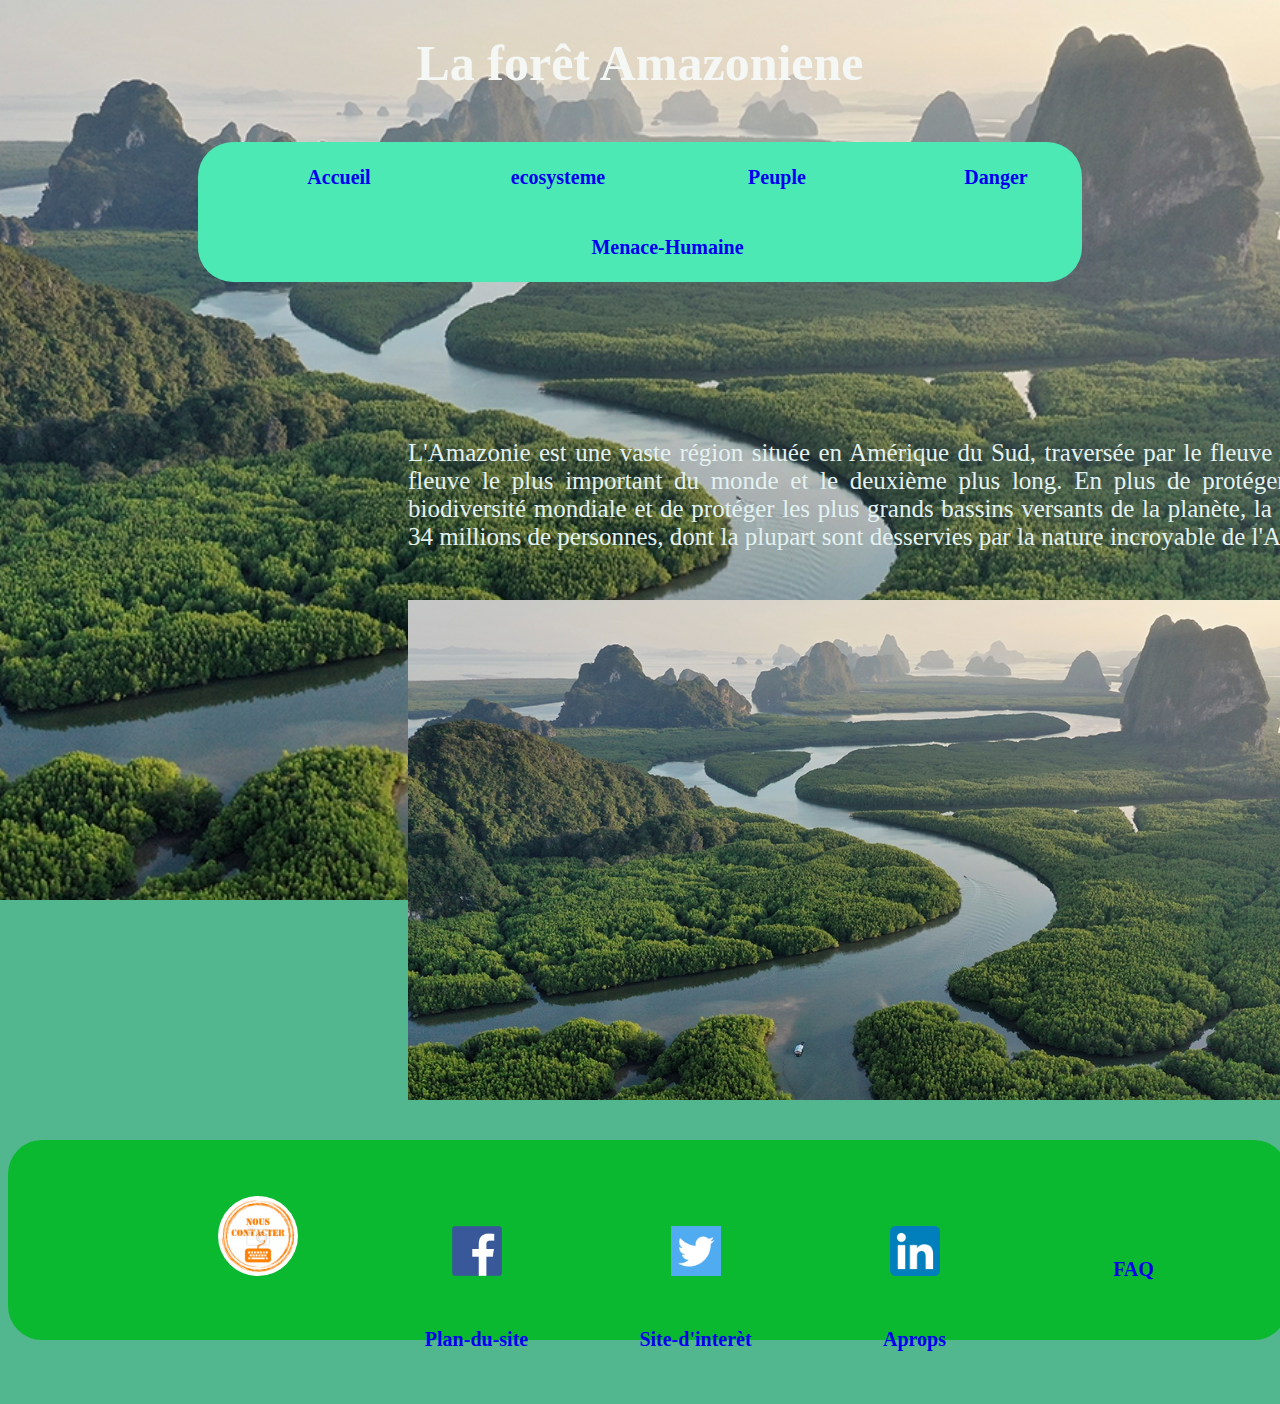
<file: index.html>
<!DOCTYPE html>
<html lang="en">
<head>
  <meta charset="UTF-8">
  <meta http-equiv="X-UA-Compatible" content="IE=edge">
  <meta name="viewport" content="width=device-width, initial-scale=1.0">
  <title> Amazoniene </title>
   <link rel="stylesheet" href="css/style.css">

</head>
<body>
  
  <header>
  <h1 >La forêt Amazoniene</h1>
  <nav>
    <ul class="header2">
      <li><a href="index.html">Accueil</a></li>
      <li><a href="html/ecosystem.html">ecosysteme</a></li>
       <li><a href="html/peuple.html">Peuple</a></li>
       <li><a href="html/danger.html">Danger</a></li>
       <li><a href="html/humain.html">Menace-Humaine</a></li>
     </ul>
  </nav>
</header>
    
   <p class="forme"> L'Amazonie est une vaste région située en Amérique du Sud, traversée par le fleuve Amazone, le fleuve le plus important du monde et le deuxième plus long.
       En plus de protéger 10% de la biodiversité mondiale et de protéger les plus grands bassins versants de la planète, la région abrite 34 millions de personnes, 
       dont la plupart sont desservies par la nature incroyable de l'Amazonie.</p>
       <br>
       <br>
       <img  id="amzone" src="image/Amazone.jpg" alt="amazone">
     <br>
     <br>
     <br>
     
     <footer>
      <nav >
      <ul class="foot">
        <li><a href="https://mail.google.com/mail/u/0/#inbox?compose=new" target="_blank"><img class="contact" src="image/contacter.jpg"  alt="contact"></a></li>
        <li><a href="https://m.facebook.com/profile.php?id=413673852098902"target="blank" ><img src="image/Facebook.png" alt="facebook" ></a></li>
         <li><a href="https://twitter.com/JJeanclaudes"target="blank" ><img src="image/124021.png" alt="twitter" ></a> </li>
          <li><a href="https://www.linkedin.com/in/jeanclaudeson-osias-150192245/"target="blank" ><img src="image/LinkedIn.png" alt="linkedin" > </a></li>
          <li><a href="html/FAQ.html">FAQ</a> </li>
          <li><a href="html/plan.html"> Plan-du-site</a></li>
        <li><a href="html/site d'Intéret.html"> Site-d'interèt</a></li>
       <li><a href="html/apropos.html"> Aprops</a></li>
    </ul>
      </nav>
    </footer>       
    </body>
    </html>
</file>
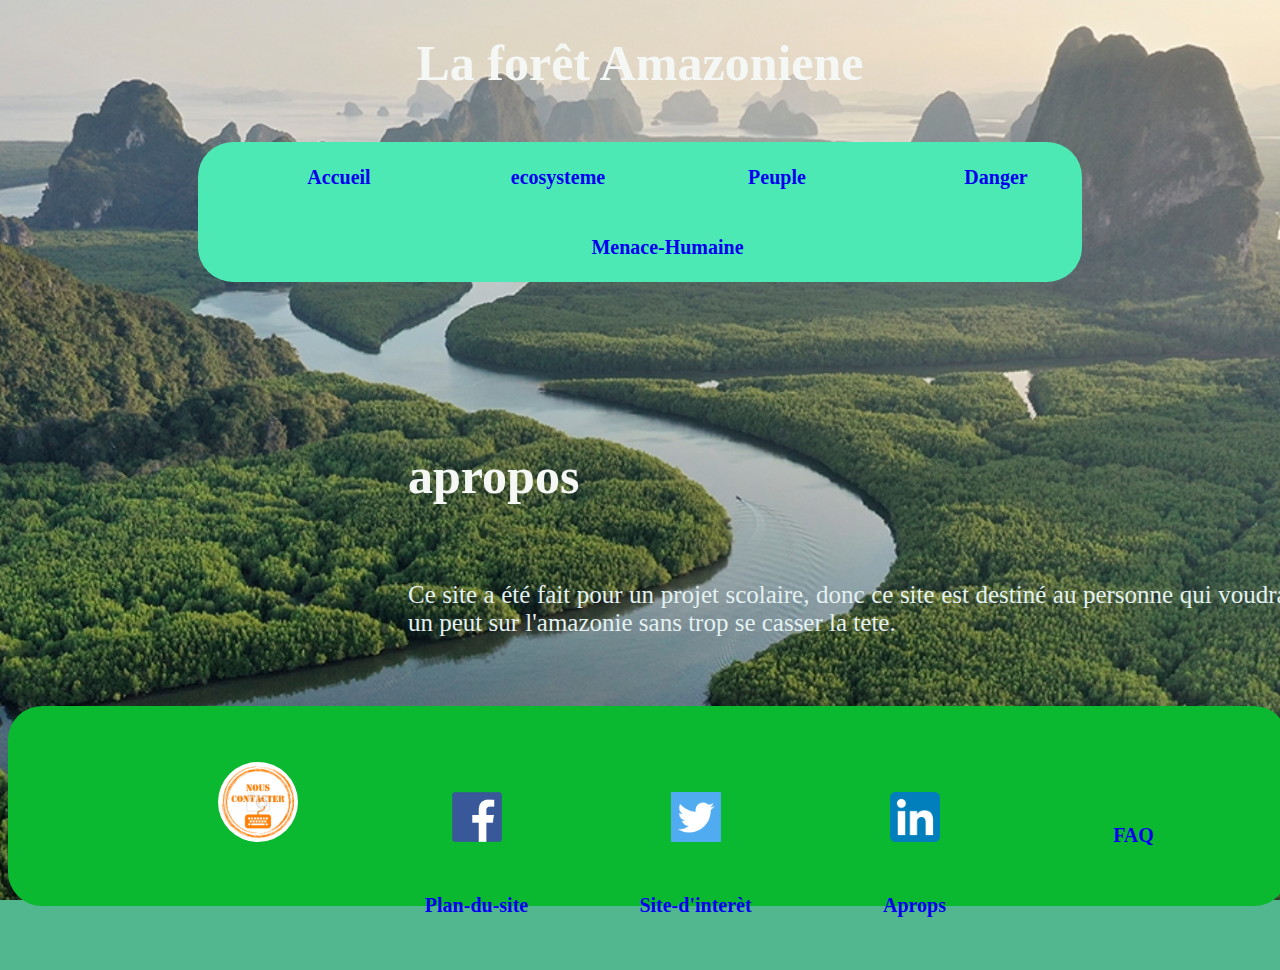
<file: html/apropos.html>
<!DOCTYPE html>
<html lang="en">
<head>
  <meta charset="UTF-8">
  <meta http-equiv="X-UA-Compatible" content="IE=edge">
  <meta name="viewport" content="width=device-width, initial-scale=1.0">
  <title> Amazoniene </title>
   <link rel="stylesheet" href="../css/style.css">

</head>
<body>
  
  <header>
  <h1 >La forêt Amazoniene</h1>
  <nav>
    <ul class="header2">
      <li><a href="../index.html">Accueil</a></li>
      <li><a href="../html/ecosystem.html">ecosysteme</a></li>
       <li><a href="../html/peuple.html">Peuple</a></li>
       <li><a href="../html/danger.html">Danger</a></li>
       <li><a href="../html/humain.html">Menace-Humaine</a></li>
     </ul>
  </nav>
</header>
    <h1 class="titre">apropos</h1>
    <p class="forme"> Ce site a été fait pour un projet scolaire, donc
      ce site est destiné au personne qui voudrait apprendre un peut sur 
      l'amazonie sans trop se casser la tete.
    </p>
 
    <footer>
      <nav >
      <ul class="foot">
        <li><a href="https://mail.google.com/mail/u/0/#inbox?compose=new" target="blank"><img class="contact" src="../image/contacter.jpg"  alt="contact"></a></li>
        <li><a href="https://m.facebook.com/profile.php?id=413673852098902"target="blank" ><img src="../image/Facebook.png" alt="facebook" ></a></li>
         <li><a href="https://twitter.com/JJeanclaudes"target="blank" ><img src="../image/124021.png" alt="twitter" ></a> </li>
          <li><a href="https://www.linkedin.com/in/jeanclaudeson-osias-150192245/"target="blank" ><img src="../image/LinkedIn.png" alt="linkedin" > </a></li>
          <li><a href="../html/FAQ.html">FAQ</a> </li>
          <li><a href="../html/plan.html"> Plan-du-site</a></li>
        <li><a href="../html/site d'Intéret.html"> Site-d'interèt</a></li>
       <li><a href="../html/apropos.html"> Aprops</a></li>
    </ul>
      </nav>
    </footer>       
    </body>
    </html>
</file>
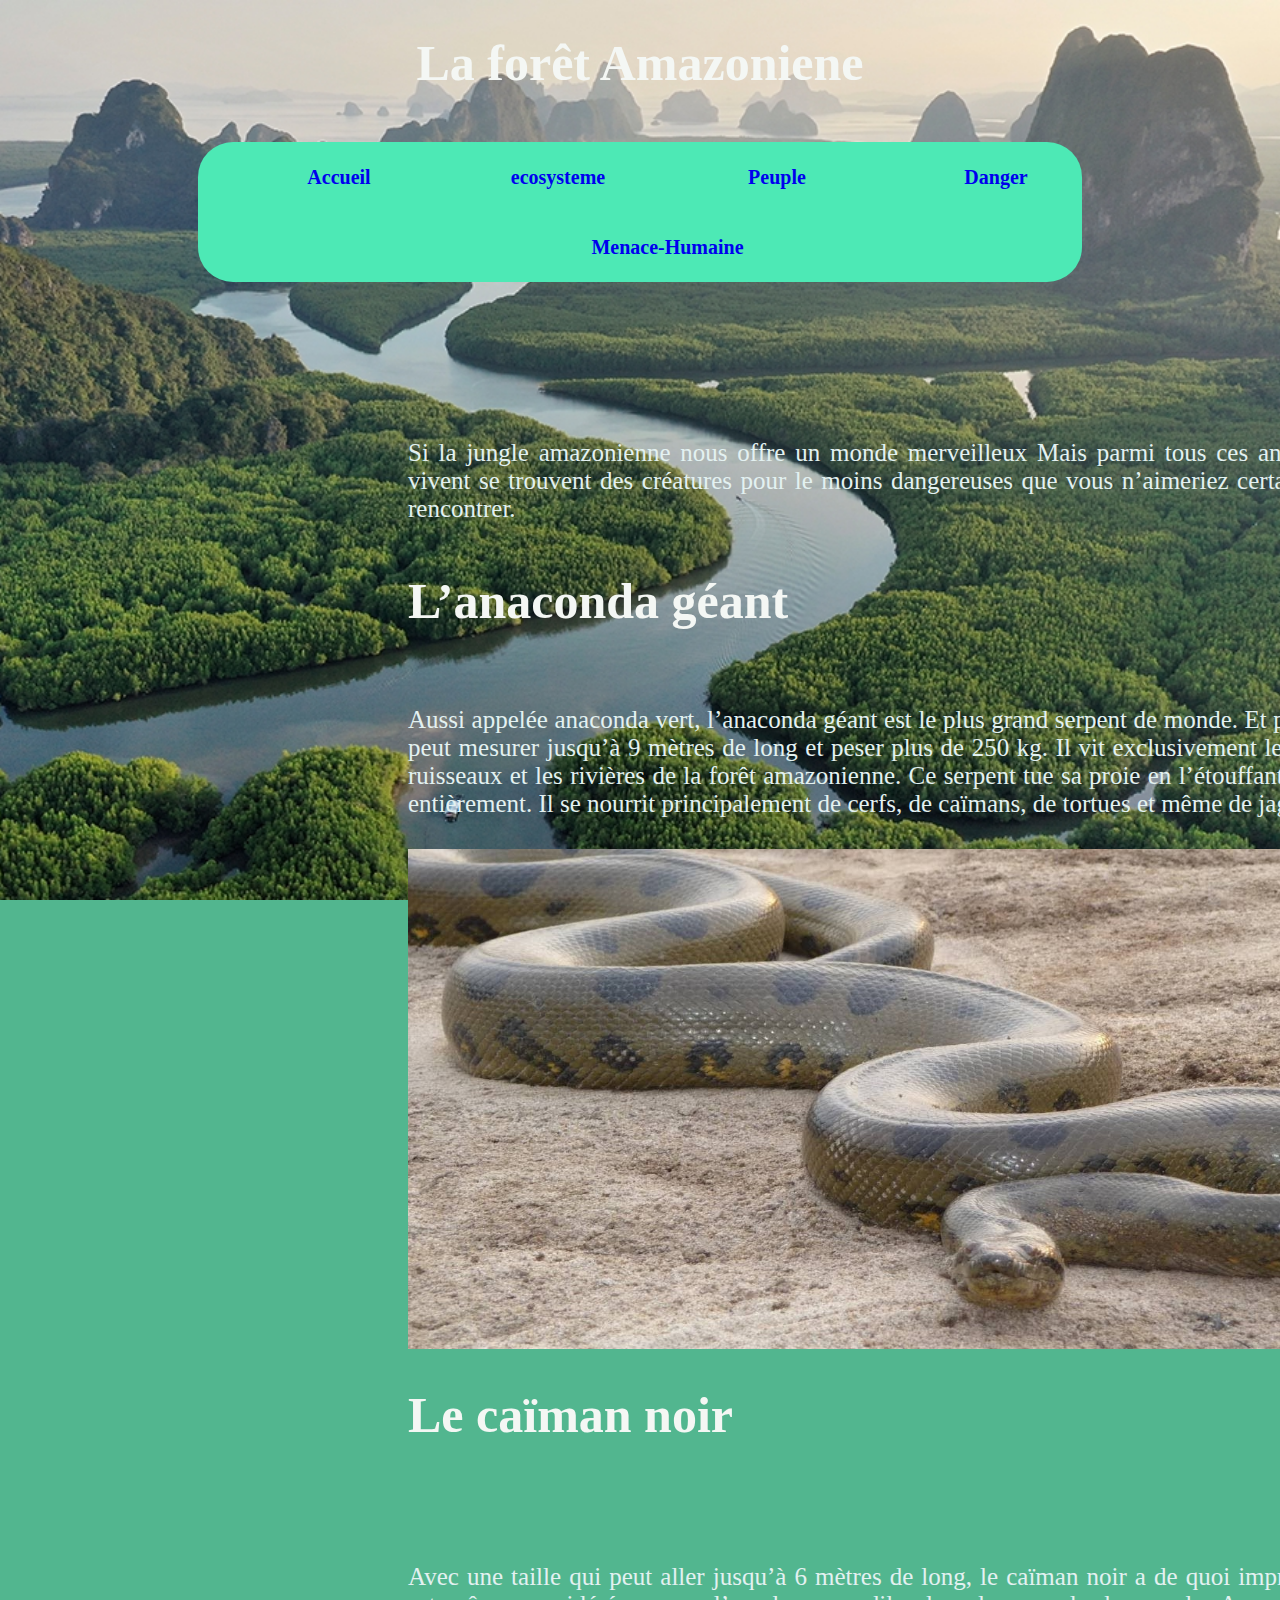
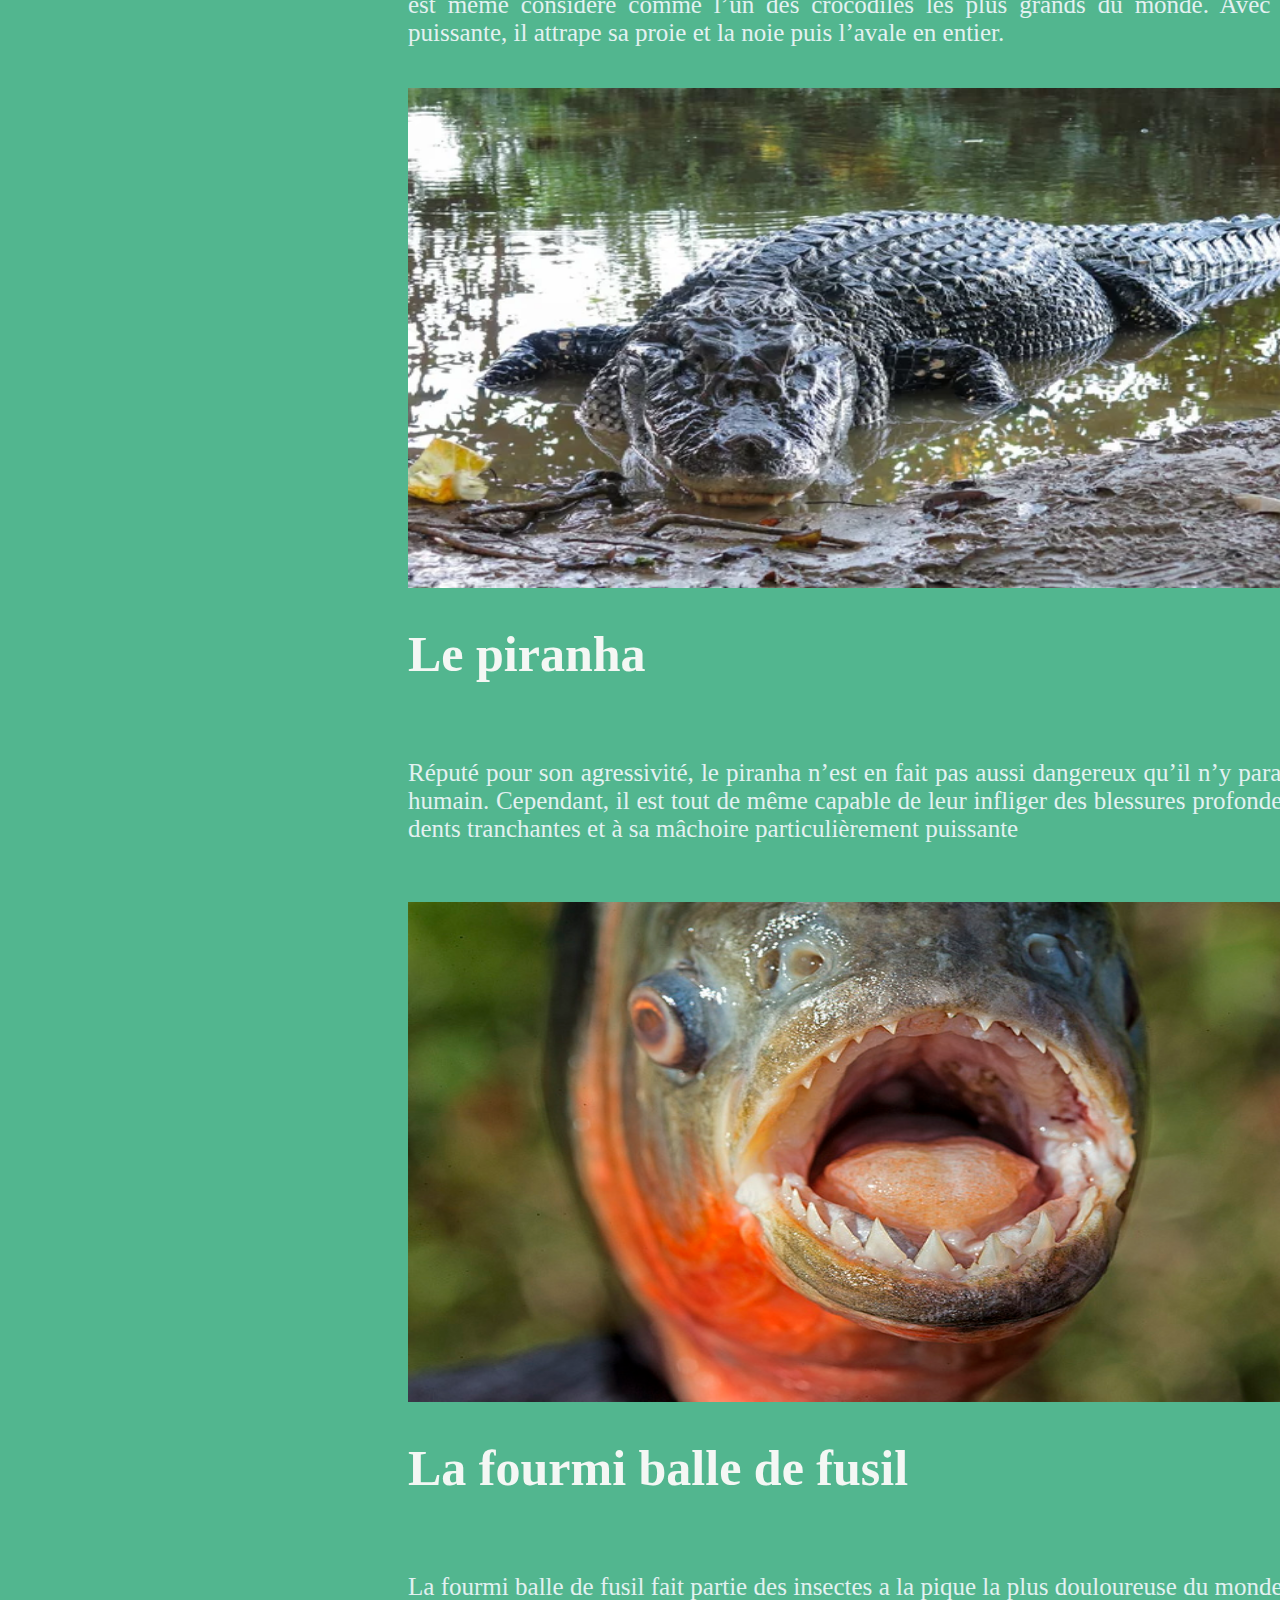
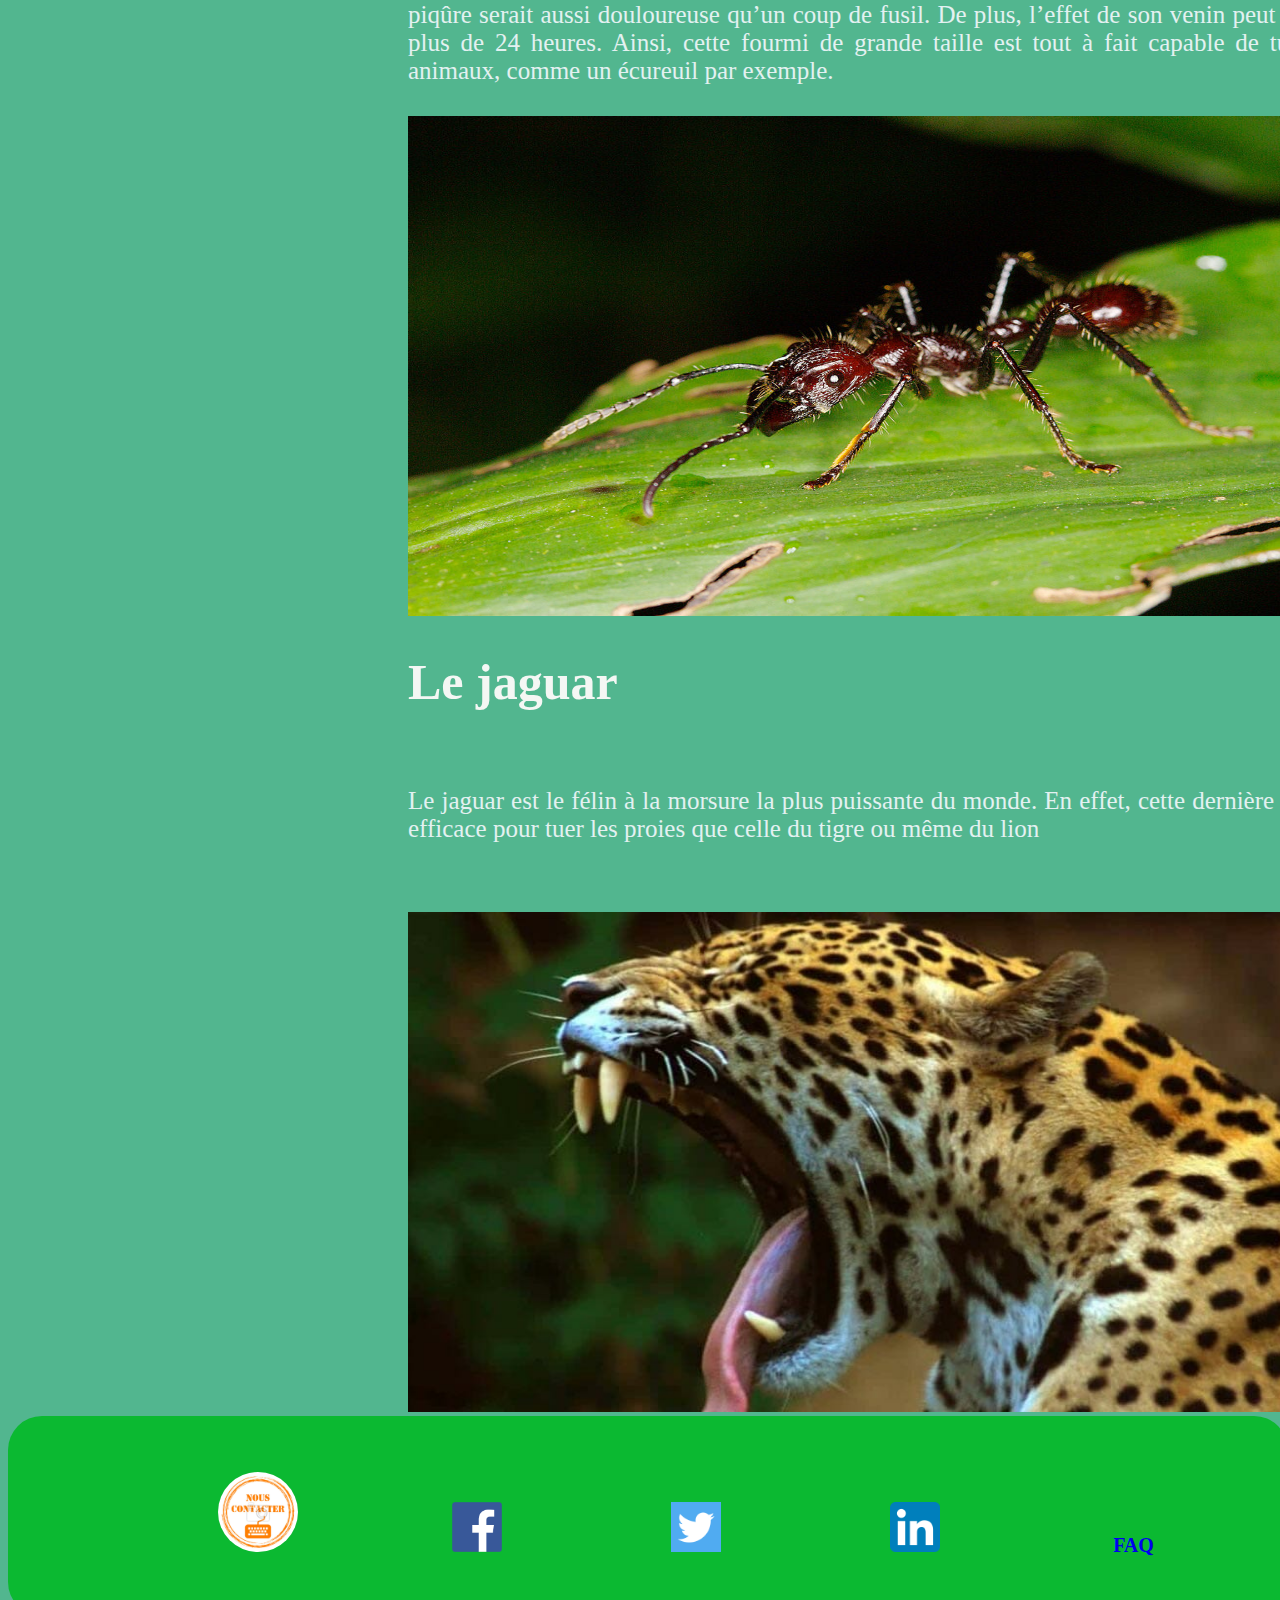
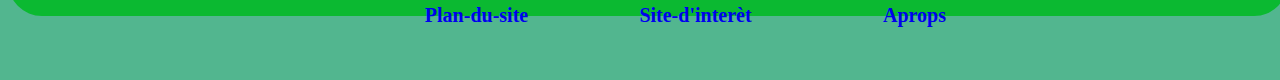
<file: html/danger.html>
<!DOCTYPE html>
<html lang="en">
<head>
  <meta charset="UTF-8">
  <meta http-equiv="X-UA-Compatible" content="IE=edge">
  <meta name="viewport" content="width=device-width, initial-scale=1.0">
  <title> Amazoniene </title>
   <link rel="stylesheet" href="../css/style.css">

</head>
<body>
  
  <header>
  <h1>La forêt Amazoniene</h1>
  <nav>
    <ul class="header2">
      <li><a href="../index.html">Accueil</a></li>
      <li><a href="../html/ecosystem.html">ecosysteme</a></li>
       <li><a href="../html/peuple.html">Peuple</a></li>
       <li><a href="../html/danger.html">Danger</a></li>
       <li><a href="../html/humain.html">Menace-Humaine</a></li>
     </ul>
  </nav>
</header>

    <p class="forme">Si la jungle amazonienne nous offre un monde merveilleux
      Mais parmi tous ces animaux qui y vivent 
      se trouvent des créatures pour le moins dangereuses que vous n’aimeriez certainement pas rencontrer. </p>
 <h1 class="titre">L’anaconda géant</h1>
 <p class="forme">Aussi appelée anaconda vert, l’anaconda géant est le plus grand serpent de monde. Et pour cause, 
  il peut mesurer jusqu’à 9 mètres de long et peser plus de 250 kg.
   Il vit exclusivement les marais, les ruisseaux et les rivières de la forêt amazonienne.
    Ce serpent tue sa proie en l’étouffant puis l’avale entièrement.
   Il se nourrit principalement de cerfs, de caïmans, de tortues et même de jaguars.</p>
<br>
<img id="amzone"src="../image/anaconda.jpg" alt="anaconda">
<h1  class="titre">Le caïman noir</h1>
<br>
<p class="forme">Avec une taille qui peut aller jusqu’à 6 mètres de long, le caïman noir a de quoi impressionner.
   Il est même considéré comme l’un des crocodiles les plus grands du monde. 
  Avec sa mâchoire puissante, il attrape sa proie et la noie puis l’avale en entier.</p>
  <img id="amzone"src="../image/caimanl.jpg" alt="caimanl">
  
  <h1 class="titre">Le piranha</h1>
  <p  class="forme">Réputé pour son agressivité, le piranha n’est en fait pas aussi dangereux qu’il n’y paraît pour l’être humain. Cependant,
     il est tout de même capable de leur infliger des blessures profondes grâce à 
     ses dents tranchantes et à sa mâchoire particulièrement puissante</p>
     <br>
  <img id="amzone"src="../image/piranha.jpg" alt="piranha">
  <h1 class="titre">La fourmi balle de fusil</h1>
  <p class="forme">La fourmi balle de fusil fait partie des insectes a la pique la plus douloureuse du monde. En effet, 
    sa piqûre serait aussi douloureuse qu’un coup de fusil. De plus, l’effet de son venin peut agir pendant plus de 24 heures.
     Ainsi, cette fourmi de grande taille est tout à fait capable de tuer de petits animaux, 
    comme un écureuil par exemple.</p>
    <br>
    <img id="amzone"src="../image/fourmi.jpg" alt="fourmi">
    <h1 class="titre">Le jaguar</h1>
    <p class="forme">Le jaguar est le félin à la morsure la plus puissante du monde. En effet, 
      cette dernière est bien plus efficace pour tuer les proies que celle du tigre ou même du lion</p>
      <img id="amzone"src="../image/jaguar.jpg" alt="jaguar">
      <br>
      <footer>
        <nav >
        <ul class="foot">
          <li><a href="https://mail.google.com/mail/u/0/#inbox?compose=new" target="blank"><img class="contact" src="../image/contacter.jpg"  alt="contact"></a></li>
          <li><a href="https://m.facebook.com/profile.php?id=413673852098902"target="blank" ><img src="../image/Facebook.png" alt="facebook" ></a></li>
           <li><a href="https://twitter.com/JJeanclaudes"target="blank" ><img src="../image/124021.png" alt="twitter" ></a> </li>
            <li><a href="https://www.linkedin.com/in/jeanclaudeson-osias-150192245/"target="blank" ><img src="../image/LinkedIn.png" alt="linkedin" > </a></li>
            <li><a href="../html/FAQ.html">FAQ</a> </li>
            <li><a href="../html/plan.html"> Plan-du-site</a></li>
          <li><a href="../html/site d'Intéret.html"> Site-d'interèt</a></li>
         <li><a href="../html/apropos.html"> Aprops</a></li>
      </ul>
        </nav>
      </footer>       
      </body>
      </html>
</file>
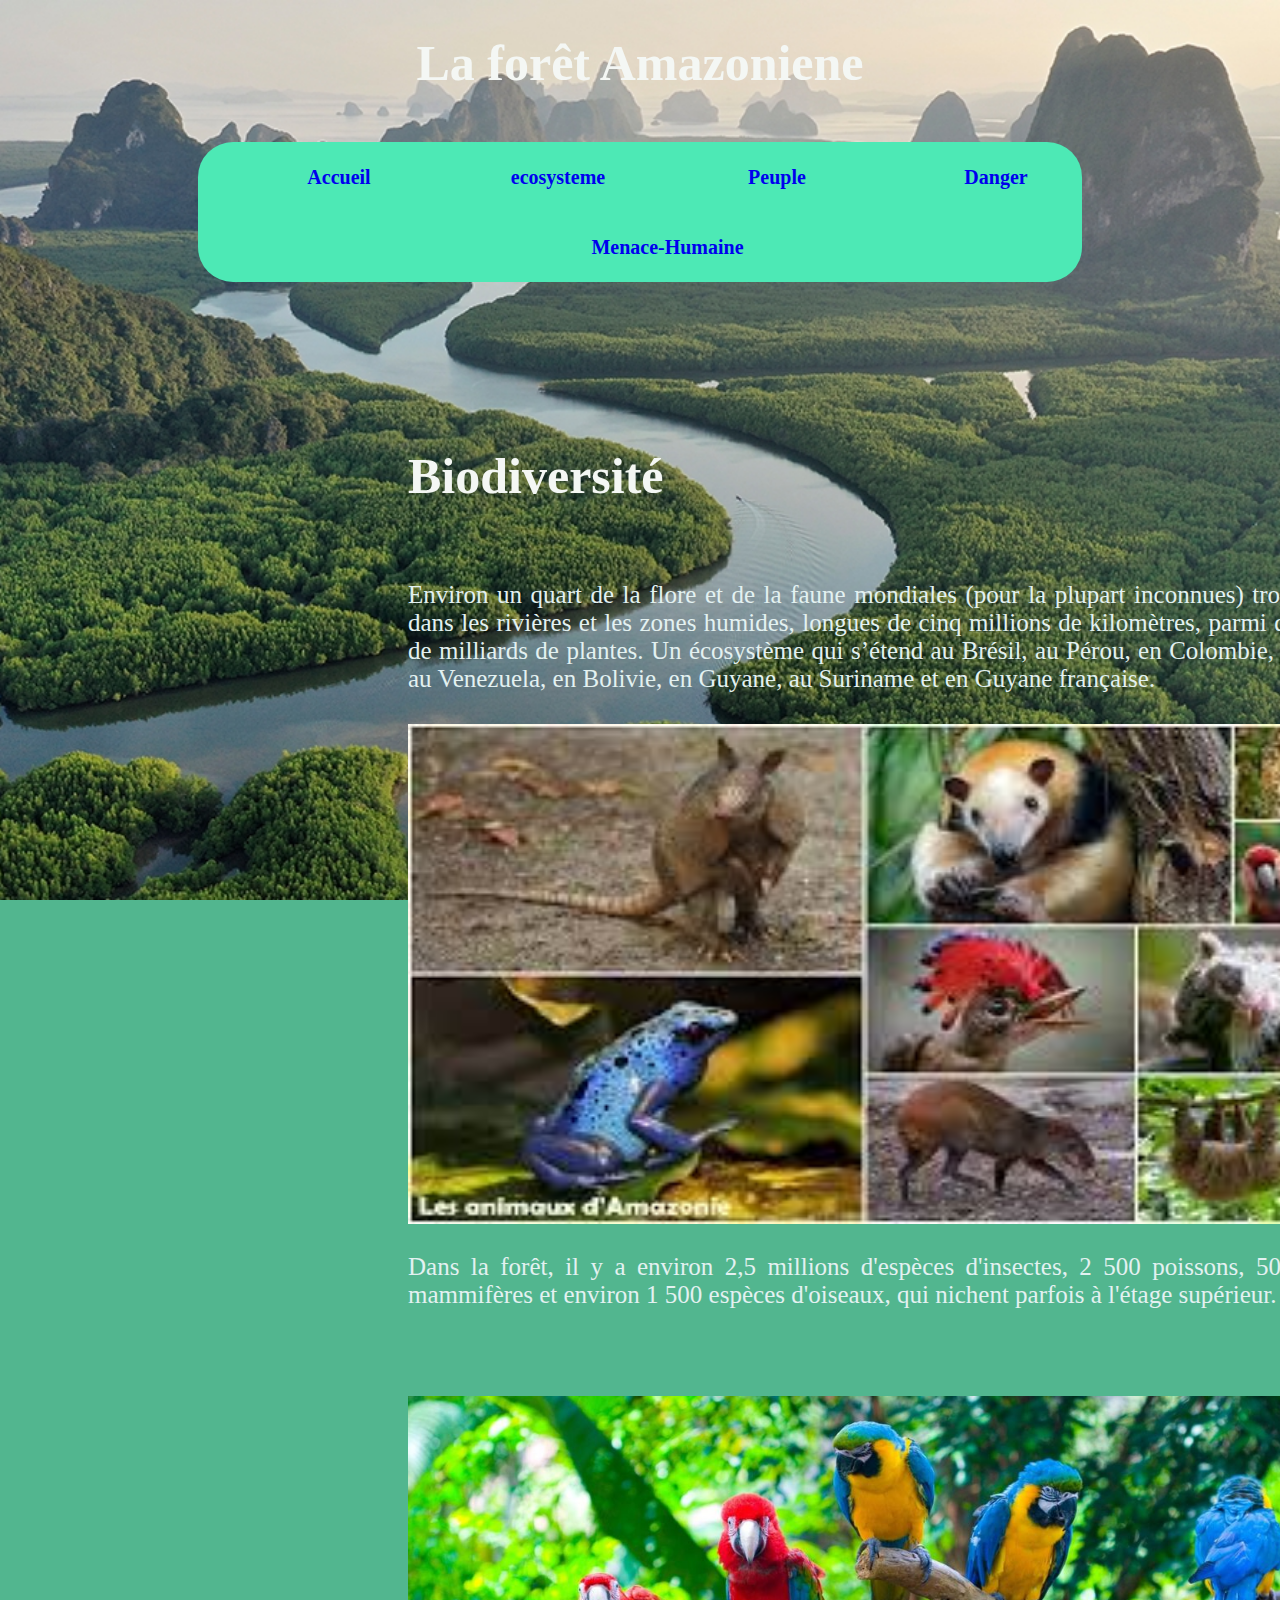
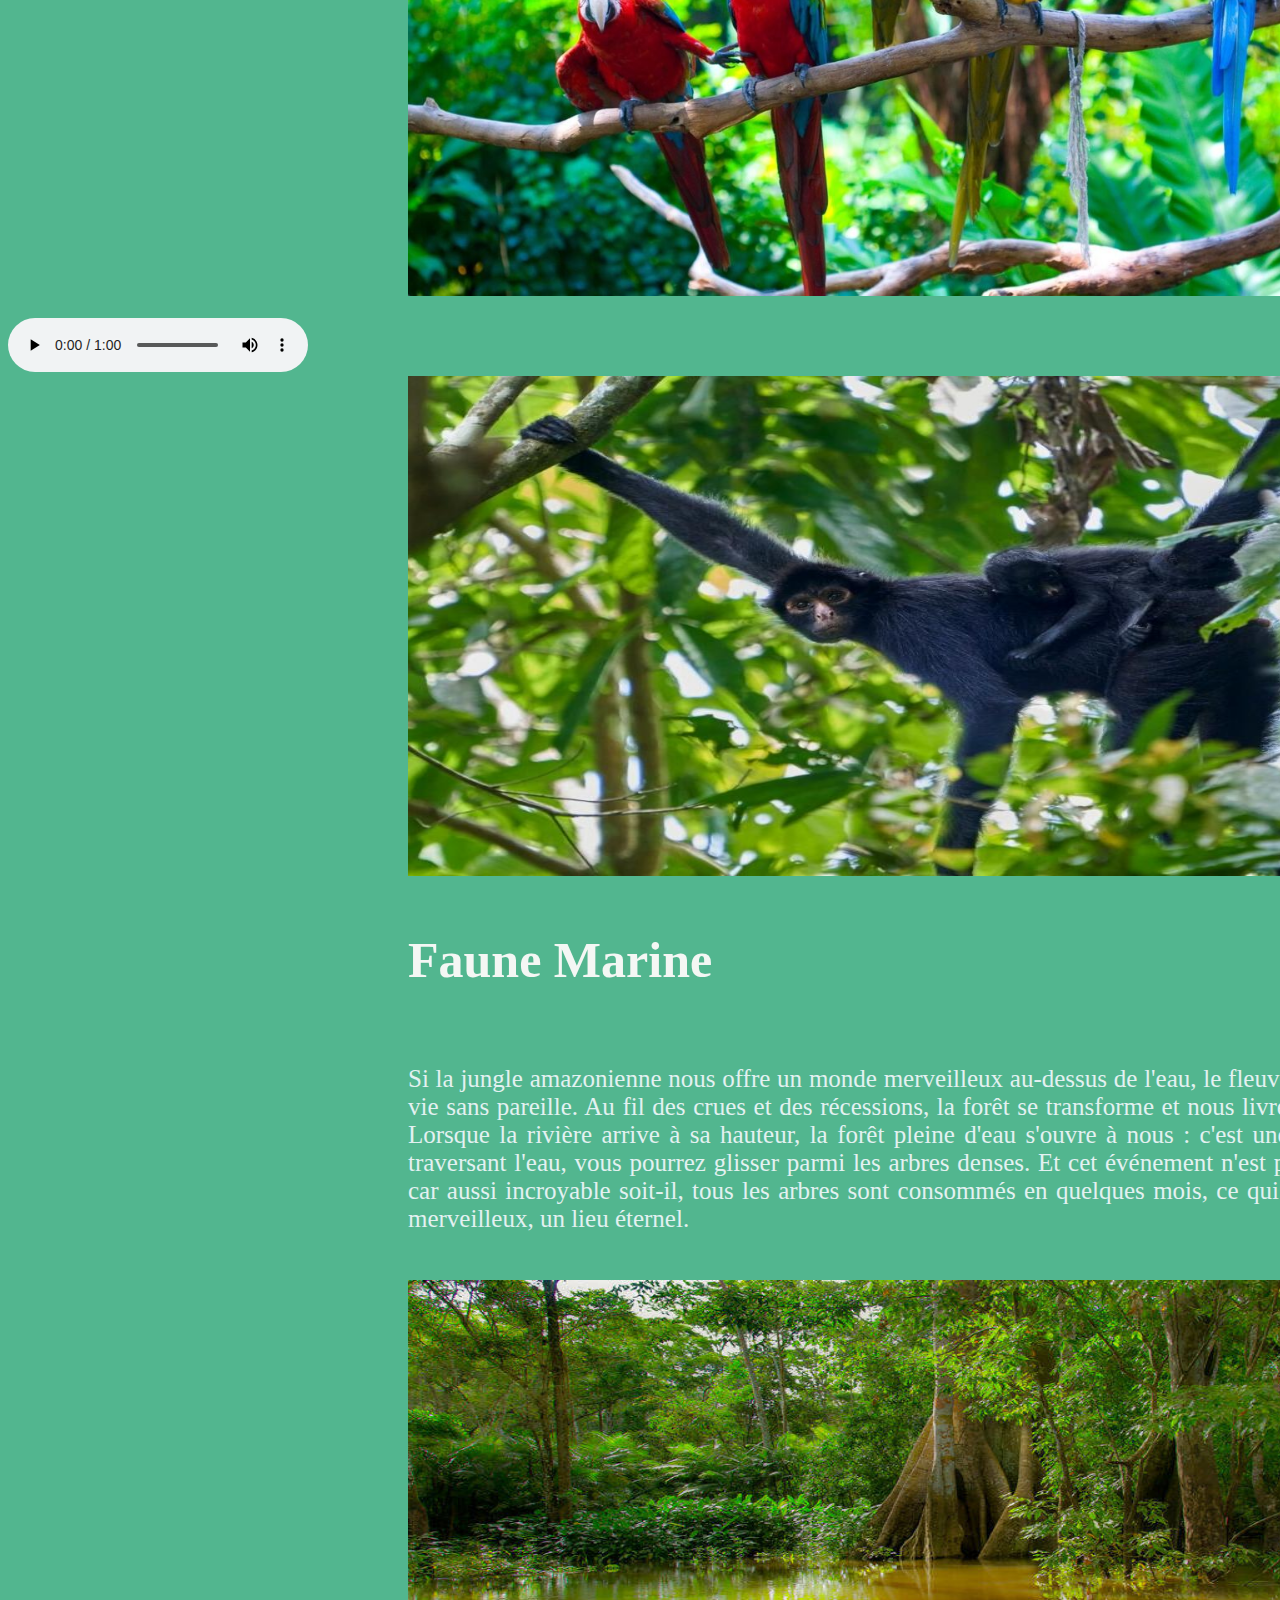
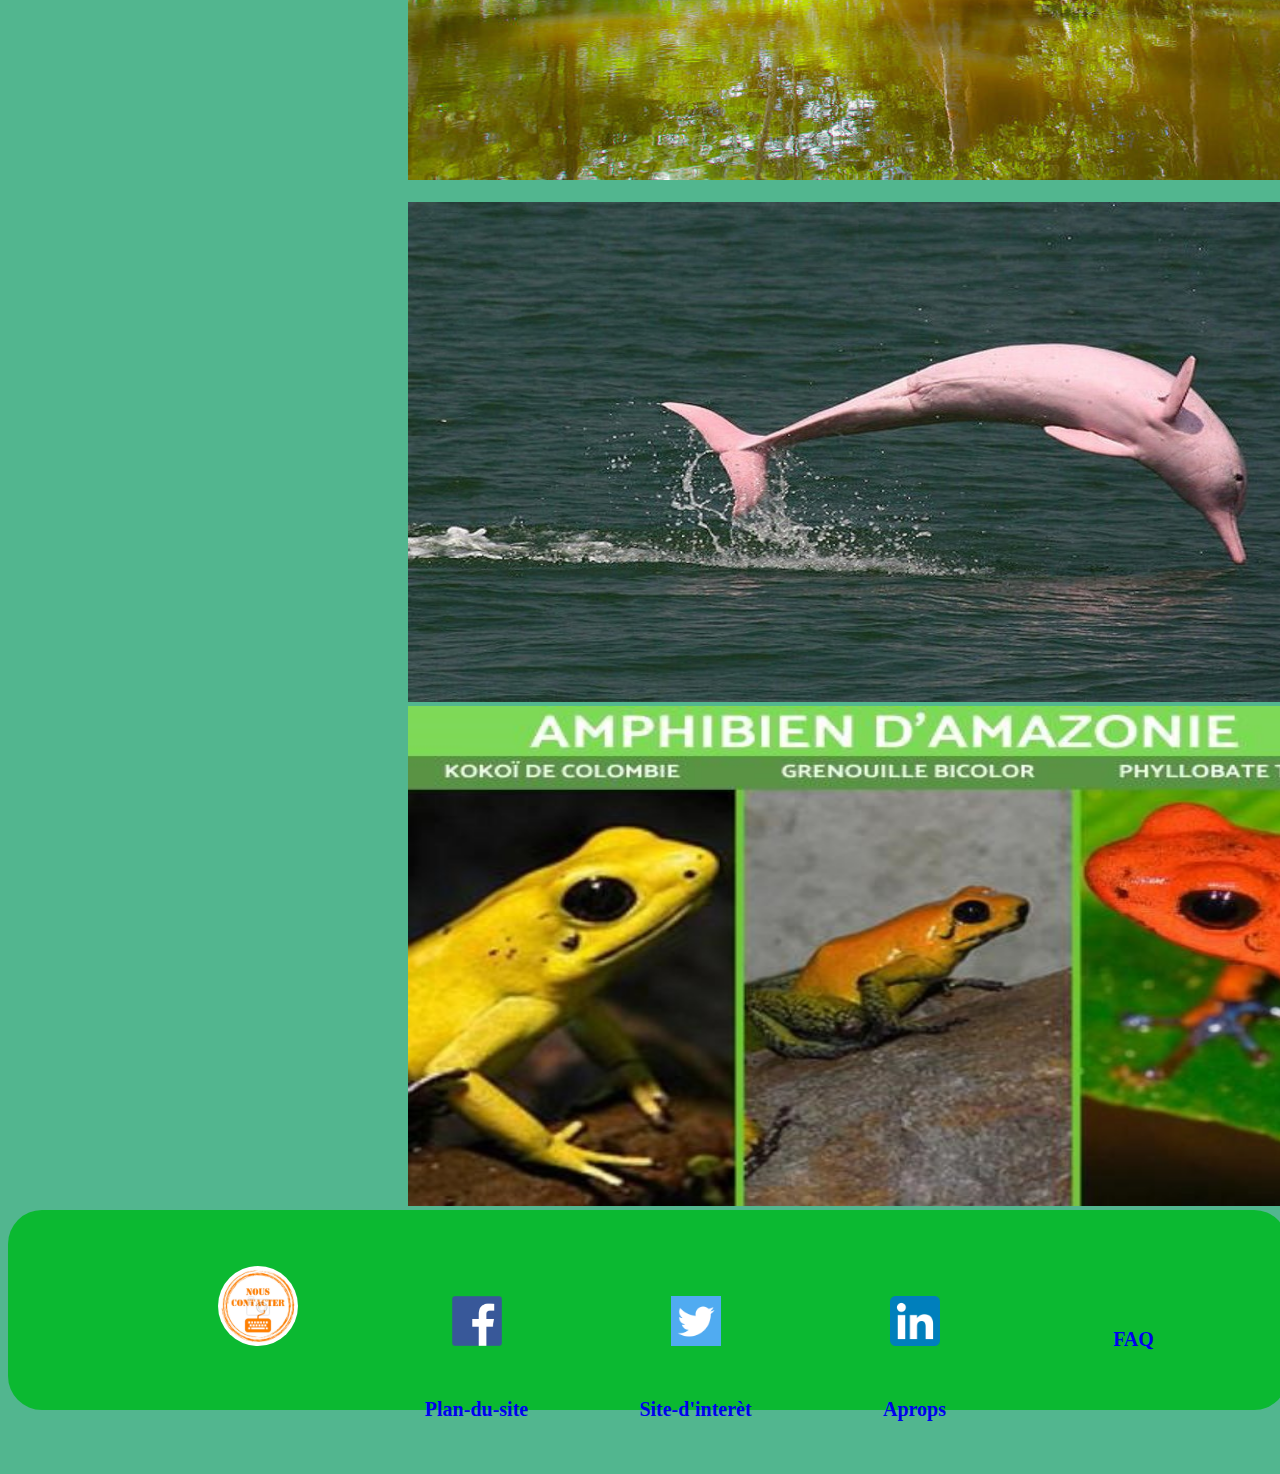
<file: html/ecosystem.html>
<!DOCTYPE html>
<html lang="en">
<head>
  <meta charset="UTF-8">
  <meta http-equiv="X-UA-Compatible" content="IE=edge">
  <meta name="viewport" content="width=device-width, initial-scale=1.0">
  <title> Amazoniene </title>
   <link rel="stylesheet" href="../css/style.css">

</head>
<body>
  
  <header>
  <h1>La forêt Amazoniene</h1>
  <nav>
    <ul class="header2">
      <li><a href="../index.html">Accueil</a></li>
      <li><a href="../html/ecosystem.html">ecosysteme</a></li>
       <li><a href="../html/peuple.html">Peuple</a></li>
       <li><a href="../html/danger.html">Danger</a></li>
       <li><a href="../html/humain.html">Menace-Humaine</a></li>
     </ul>
  </nav>
</header>
<h1 class="titre">Biodiversité</h1>

<p class="forme">Environ un quart de la flore et de la faune mondiales 
      (pour la plupart inconnues) trouvent refuge dans les rivières et les zones humides, 
      longues de cinq millions de kilomètres, parmi des centaines de milliards de plantes.
      Un écosystème qui s’étend au Brésil, au Pérou,
       en Colombie, en Équateur, au Venezuela, en Bolivie, en Guyane, 
      au Suriname et en Guyane française.</p>
     <br>
     <img  id="amzone"src="../image/animeaux.jpg" alt="animeaux">
<p class="forme">Dans la forêt, il y a environ 2,5 millions d'espèces d'insectes, 2 500 poissons,
   500 reptiles et mammifères et environ 1 500 espèces d'oiseaux,
   qui nichent parfois à l'étage supérieur.</p>
   <br>
   

   
   <img id="amzone"src="../image/biodiversite.jpg" alt="biodiversiter">
  <br>
  <br>
     <audio  controls autoplay src="../audio/04-nouragues.mp3">sound</audio>
  <br>
  <img id="amzone" src="../image/manu.jpg" alt="manu">
  <br>
  <br>
    
 <h1 class="titre"> Faune Marine</h1>
   <p class="forme"> Si la jungle amazonienne nous offre un monde merveilleux au-dessus de l'eau, le fleuve a aussi une vie sans pareille.
     Au fil des crues et des récessions, la forêt se transforme et nous livre ses secrets. 
    Lorsque la rivière arrive à sa hauteur, la forêt pleine d'eau s'ouvre à nous : 
    c'est une brèche. En traversant l'eau, vous pourrez glisser parmi les arbres denses. 
    Et cet événement n'est pas du passé, car aussi incroyable soit-il, tous les arbres sont consommés en quelques mois, ce qui crée un lieu merveilleux, un lieu éternel.</p>
  
  
  
    <br>
  <br>
  <br>
  <br><br>
  <img id="amzone"src="../image/igapo.jpg" alt="fleuve">
<br>
<br>
<img id="amzone"src="../image/Dophin.jpg" alt="Dophin"> <br>
<img id="amzone"src="../image/X.JPG" alt="grenouill">
<br>
<footer>
  <nav >
  <ul class="foot">
    <li><a href="https://mail.google.com/mail/u/0/#inbox?compose=new" target="blank"><img class="contact" src="../image/contacter.jpg"  alt="contact"></a></li>
    <li><a href="https://m.facebook.com/profile.php?id=413673852098902"target="blank" ><img src="../image/Facebook.png" alt="facebook" ></a></li>
     <li><a href="https://twitter.com/JJeanclaudes"target="blank" ><img src="../image/124021.png" alt="twitter" ></a> </li>
      <li><a href="https://www.linkedin.com/in/jeanclaudeson-osias-150192245/"target="blank" ><img src="../image/LinkedIn.png" alt="linkedin" > </a></li>
      <li><a href="../html/FAQ.html">FAQ</a> </li>
      <li><a href="../html/plan.html"> Plan-du-site</a></li>
    <li><a href="../html/site d'Intéret.html"> Site-d'interèt</a></li>
   <li><a href="../html/apropos.html"> Aprops</a></li>
</ul>
  </nav>
</footer>       
</body>
</html>
</file>
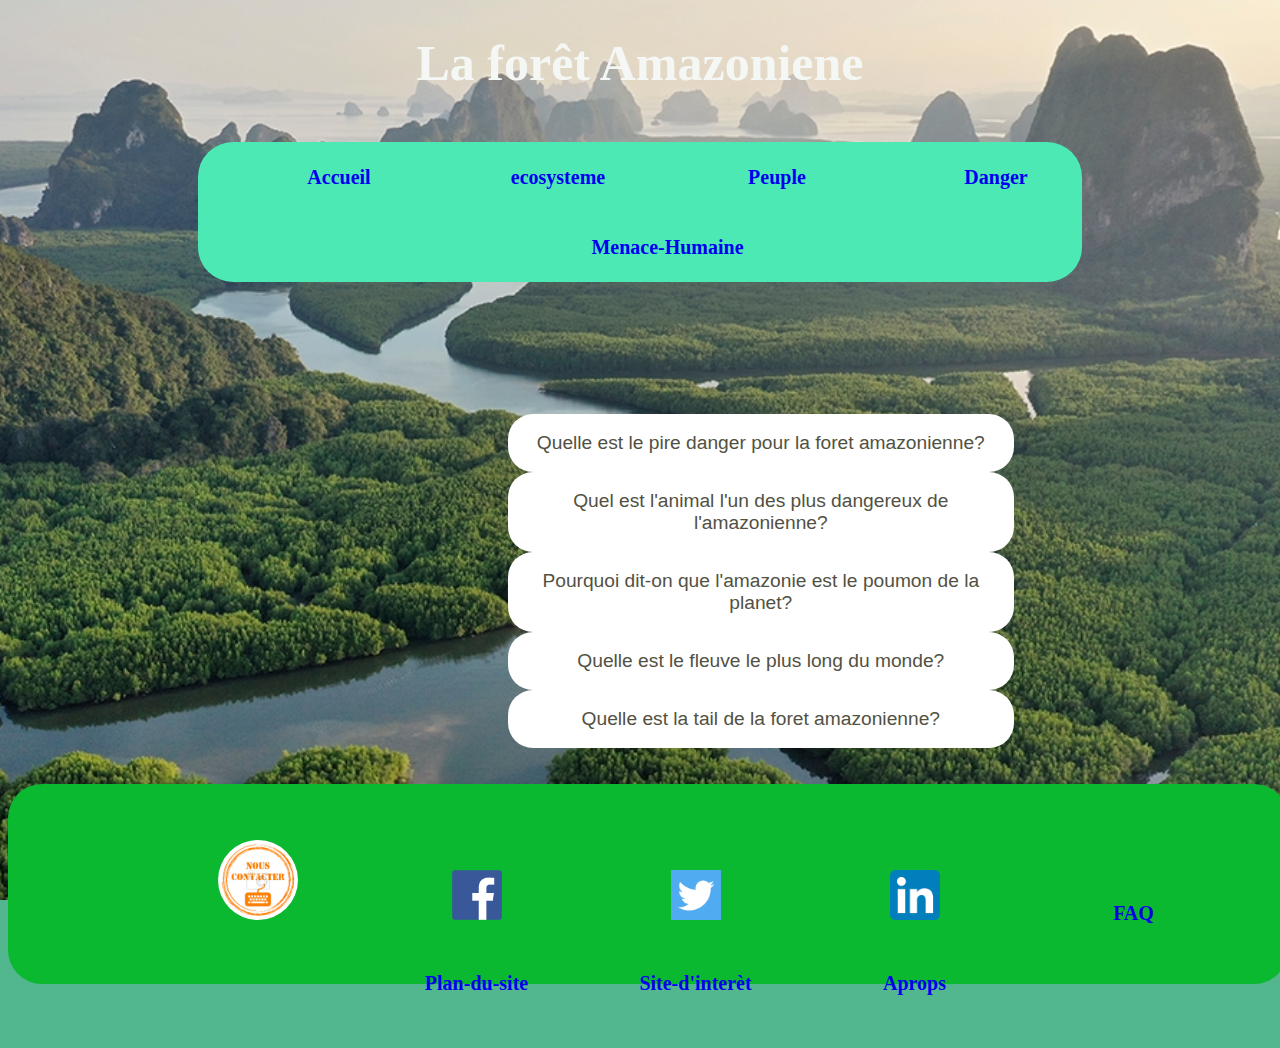
<file: html/FAQ.html>
<!DOCTYPE html>
<html lang="en">
<head>
  <meta charset="UTF-8">
  <meta http-equiv="X-UA-Compatible" content="IE=edge">
  <meta name="viewport" content="width=device-width, initial-scale=1.0">
  <title> Amazoniene </title>
   <link rel="stylesheet" href="../css/style.css">

</head>
<body>
  
  <header>
  <h1>La forêt Amazoniene</h1>
  <nav>
    <ul class="header2">
      <li><a href="../index.html">Accueil</a></li>
      <li><a href="../html/ecosystem.html">ecosysteme</a></li>
       <li><a href="../html/peuple.html">Peuple</a></li>
       <li><a href="../html/danger.html">Danger</a></li>
       <li><a href="../html/humain.html">Menace-Humaine</a></li>
     </ul>
  </nav>
</header>
    
 

   
</main>

<button class="accordion"> Quelle est le pire danger pour la foret amazonienne? </button>
<div class="panel">
     <p> L'humain <p>
</div>

<button class="accordion"> Quel est l'animal l'un des plus dangereux de l'amazonienne? </button>
<div class="panel">
     <p> L’anaconda géant <p>
</div>

<button class="accordion"> Pourquoi dit-on que l'amazonie est le poumon de la planet? </button>
<div class="panel">
     <p>Parce qu'elle produit plus de 20% de l’oxygène de notre planète . <p>
</div>

<button class="accordion"> Quelle est le fleuve le plus long du monde? </button>
<div class="panel">
     <p> le fleuve de l'amazonie avec ses  6 992 km. <p>
</div>

<button class="accordion"> Quelle est la tail de la foret amazonienne? </button>
<div class="panel">
     <p>La foret amazonienne a plus de 6,7 millions km². <p>
</div>


<script>
       var acc = document.getElementsByClassName("accordion");
       var i;
       for (i = 0; i < acc.length; i++) 
           {
            acc[i].addEventListener("click", function() 
                 {
            this.classList.toggle("active");
            var panel = this.nextElementSibling;
            if (panel.style.display === "block") {
                                                  panel.style.display = "none";
                                                 } 
            else {
                  panel.style.display = "block";
                 }
           });
                }
 </script> 
 <br>
 <br>
 <br>
</main>
<footer>
     <nav >
     <ul class="foot">
       <li><a href="https://mail.google.com/mail/u/0/#inbox?compose=new" target="blank"><img class="contact" src="../image/contacter.jpg"  alt="contact"></a></li>
       <li><a href="https://m.facebook.com/profile.php?id=413673852098902"target="blank" ><img src="../image/Facebook.png" alt="facebook" ></a></li>
        <li><a href="https://twitter.com/JJeanclaudes"target="blank" ><img src="../image/124021.png" alt="twitter" ></a> </li>
         <li><a href="https://www.linkedin.com/in/jeanclaudeson-osias-150192245/"target="blank" ><img src="../image/LinkedIn.png" alt="linkedin" > </a></li>
         <li><a href="../html/FAQ.html">FAQ</a> </li>
         <li><a href="../html/plan.html"> Plan-du-site</a></li>
       <li><a href="../html/site d'Intéret.html"> Site-d'interèt</a></li>
      <li><a href="../html/apropos.html"> Aprops</a></li>
   </ul>
     </nav>
   </footer>       
   </body>
   </html>
</file>
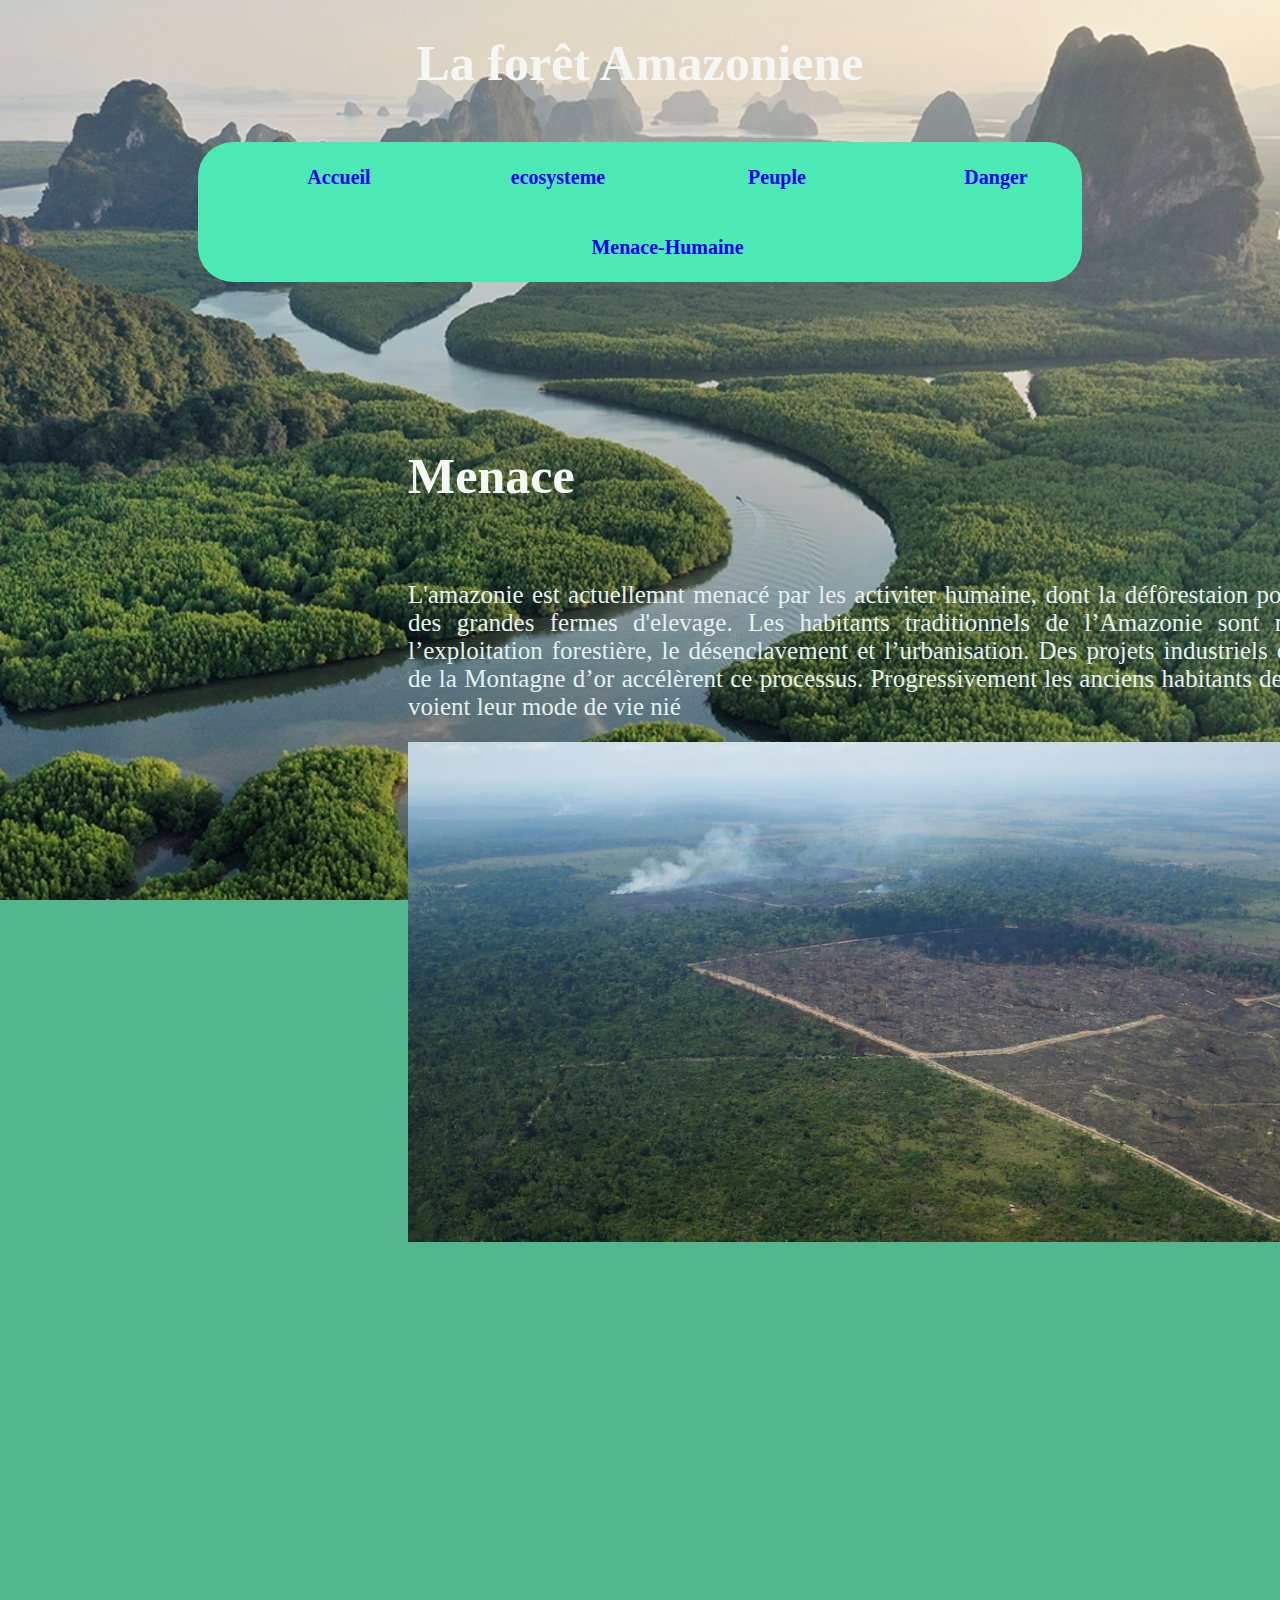
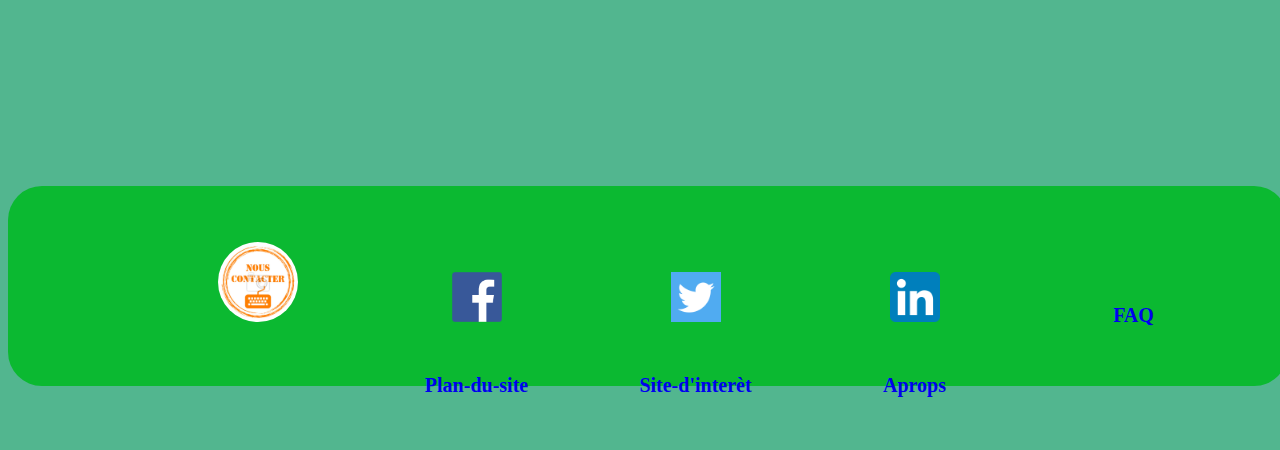
<file: html/humain.html>
<!DOCTYPE html>
<html lang="en">
<head>
  <meta charset="UTF-8">
  <meta http-equiv="X-UA-Compatible" content="IE=edge">
  <meta name="viewport" content="width=device-width, initial-scale=1.0">
  <title> Amazoniene </title>
   <link rel="stylesheet" href="../css/style.css">

</head>
<body>
  
  <header>
  <h1>La forêt Amazoniene</h1>
  <nav>
    <ul class="header2">
      <li><a href="../index.html">Accueil</a></li>
      <li><a href="../html/ecosystem.html">ecosysteme</a></li>
       <li><a href="../html/peuple.html">Peuple</a></li>
       <li><a href="../html/danger.html">Danger</a></li>
       <li><a href="../html/humain.html">Menace-Humaine</a></li>
     </ul>
  </nav>
</header>

    <h1 class="titre">Menace</h1>
    <p class="forme">L'amazonie est actuellemnt menacé par les activiter humaine,
      dont la défôrestaion  pour amenager des grandes fermes d'elevage.
      Les habitants traditionnels de l’Amazonie sont menacés par l’exploitation forestière, le désenclavement et l’urbanisation. Des projets industriels comme celui de la Montagne d’or accélèrent ce processus. Progressivement les anciens habitants de
       l’Amazonie voient leur mode de vie nié</p>
<br>
<br>
    <img id="amzone"src="../image/menace.jpg" alt="menace">
    <br>
    <br>
    <iframe id="amzone"width="1166" height="656" src="https://www.youtube.com/embed/wlwuikLE-LA" 
    title="Et si la forêt amazonienne disparaissait ?" frameborder="0" 
    allow="accelerometer; autoplay; clipboard-write; encrypted-media; gyroscope; picture-in-picture" 
    allowfullscreen></iframe>
 <br>
 <br>

 <footer>
  <nav >
  <ul class="foot">
    <li><a href="https://mail.google.com/mail/u/0/#inbox?compose=new" target="blank"><img class="contact" src="../image/contacter.jpg"  alt="contact"></a></li>
    <li><a href="https://m.facebook.com/profile.php?id=413673852098902"target="blank" ><img src="../image/Facebook.png" alt="facebook" ></a></li>
     <li><a href="https://twitter.com/JJeanclaudes"target="blank" ><img src="../image/124021.png" alt="twitter" ></a> </li>
      <li><a href="https://www.linkedin.com/in/jeanclaudeson-osias-150192245/"target="blank" ><img src="../image/LinkedIn.png" alt="linkedin" > </a></li>
      <li><a href="../html/FAQ.html">FAQ</a> </li>
      <li><a href="../html/plan.html"> Plan-du-site</a></li>
    <li><a href="../html/site d'Intéret.html"> Site-d'interèt</a></li>
   <li><a href="../html/apropos.html"> Aprops</a></li>
</ul>
  </nav>
</footer>       
</body>
</html>
</file>
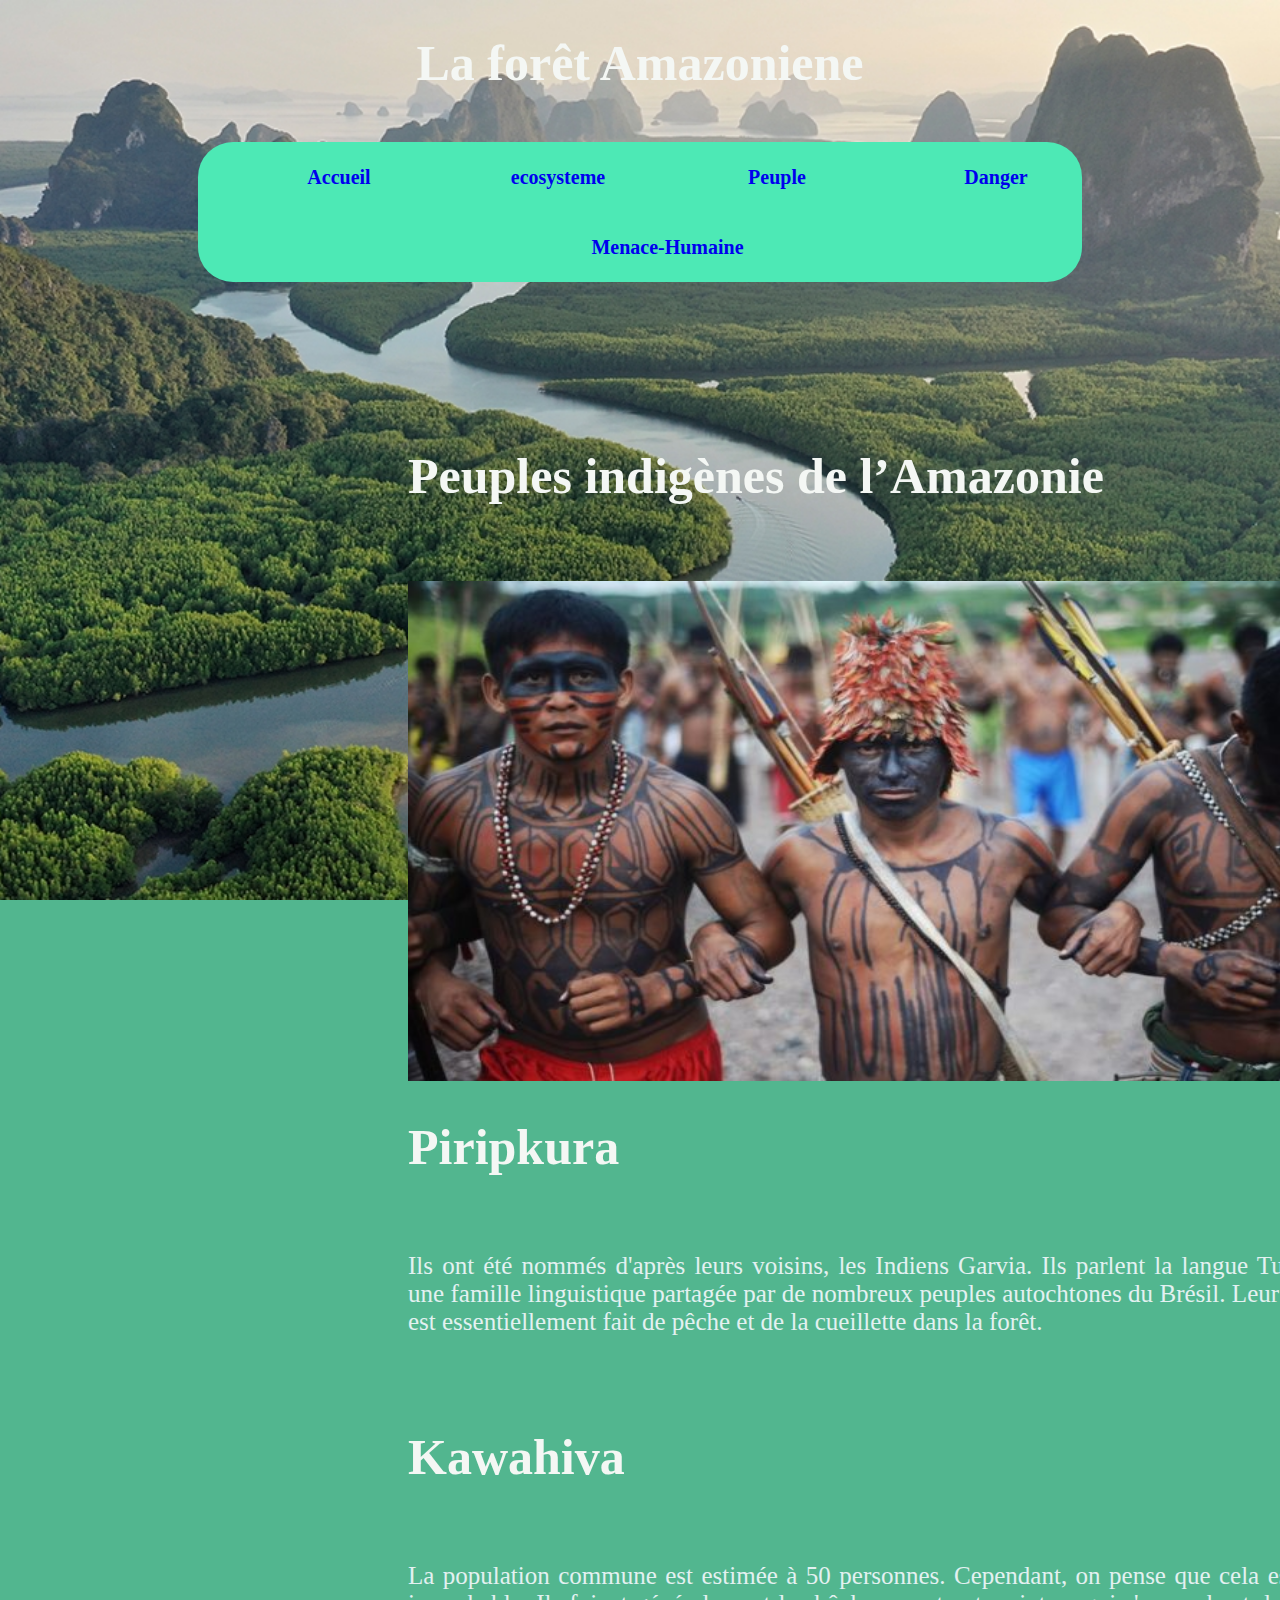
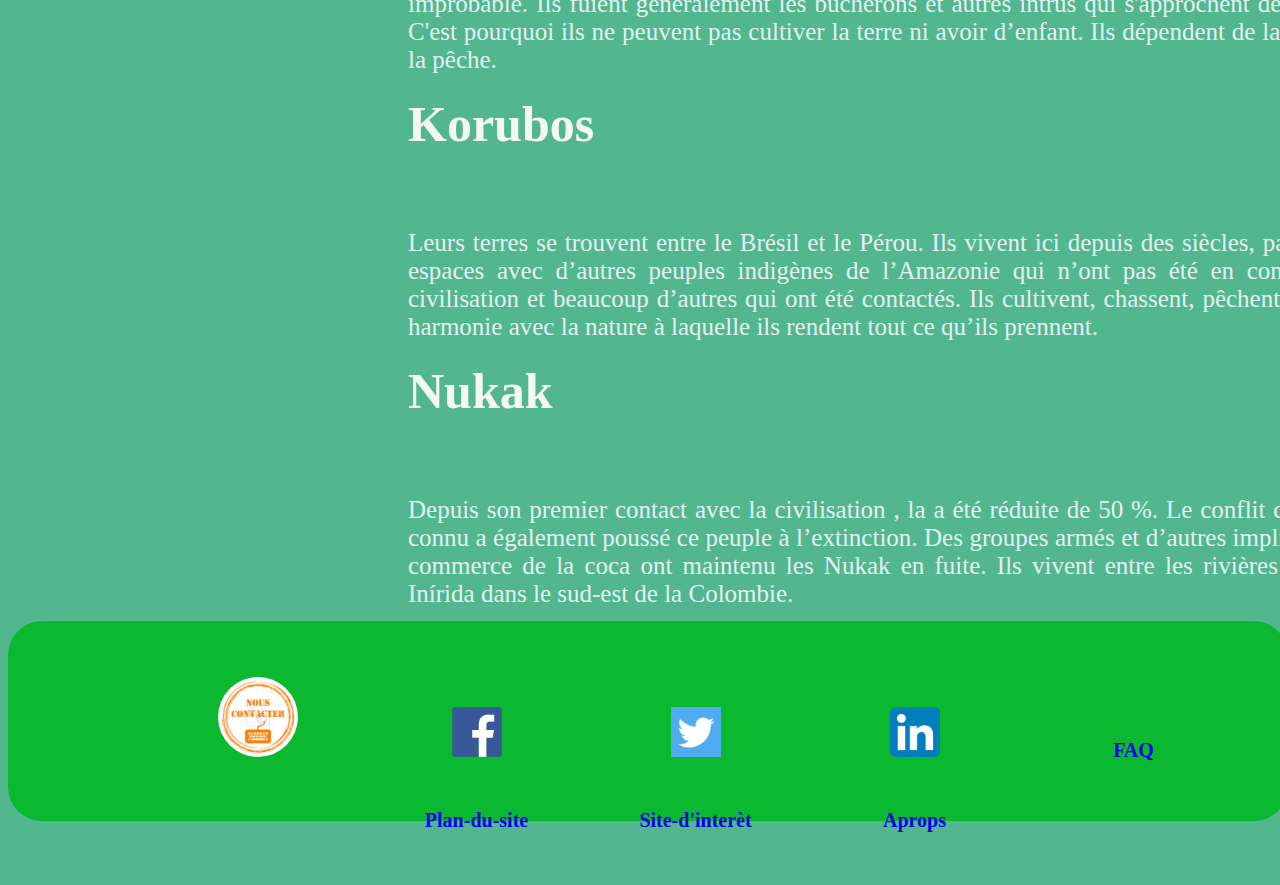
<file: html/peuple.html>
<!DOCTYPE html>
<html lang="en">
<head>
  <meta charset="UTF-8">
  <meta http-equiv="X-UA-Compatible" content="IE=edge">
  <meta name="viewport" content="width=device-width, initial-scale=1.0">
  <title> Amazoniene </title>
   <link rel="stylesheet" href="../css/style.css">

</head>
<body>
  
  <header>
  <h1>La forêt Amazoniene</h1>
  <nav>
    <ul class="header2">
      <li><a href="../index.html">Accueil</a></li>
      <li><a href="../html/ecosystem.html">ecosysteme</a></li>
       <li><a href="../html/peuple.html">Peuple</a></li>
       <li><a href="../html/danger.html">Danger</a></li>
       <li><a href="../html/humain.html">Menace-Humaine</a></li>
     </ul>
  </nav>
</header>

<h1 class="titre"> Peuples indigènes de l’Amazonie</h1>
<img id="amzone"src="../image/indi.jpg" alt="indi">
    <h1 class="titre"> Piripkura </h1>
    
<p class="forme">Ils ont été nommés d'après leurs voisins, les Indiens Garvia. Ils parlent la langue Tupi-Kawahib, 
  une famille linguistique partagée par de nombreux peuples autochtones du Brésil. 
  Leur mode de vie est essentiellement fait de pêche et de la cueillette dans la forêt.</p>

  <br> 
  <h1 class="titre">Kawahiva</h1>
  <p class="forme">La population commune est estimée à 50 personnes. Cependant, on pense que cela est hautement improbable. 
    Ils fuient généralement les bûcherons et autres intrus qui s'approchent de leurs terres. 
    C'est pourquoi ils ne peuvent pas cultiver la terre ni avoir d’enfant.
    Ils dépendent de la chasse et de la pêche.
    </p>
    <h1 class="titre">Korubos</h1>
    <p class="forme"> Leurs terres se trouvent entre le Brésil et le Pérou. Ils vivent ici depuis des siècles, 
      partageant des espaces avec d’autres peuples indigènes de l’Amazonie qui n’ont pas 
      été en contact avec la civilisation et beaucoup d’autres qui ont été contactés.
      Ils cultivent, chassent, pêchent et vivent en harmonie avec la nature à laquelle ils rendent tout ce qu’ils prennent.</p>
      <h1 class="titre"> Nukak</h1>
      <p class="forme">Depuis son premier contact avec la civilisation , la a été réduite de 50 %. 
        Le conflit que le pays a connu a également poussé ce peuple à l’extinction.
         Des groupes armés et d’autres impliqués dans le commerce de la coca ont maintenu les Nukak en fuite.
         Ils vivent entre les rivières Guaviare et Inírida dans le sud-est de la Colombie.</p>
 
         <footer>
          <nav >
          <ul class="foot">
            <li><a href="https://mail.google.com/mail/u/0/#inbox?compose=new" target="blank"><img class="contact" src="../image/contacter.jpg"  alt="contact"></a></li>
            <li><a href="https://m.facebook.com/profile.php?id=413673852098902"target="blank" ><img src="../image/Facebook.png" alt="facebook" ></a></li>
             <li><a href="https://twitter.com/JJeanclaudes"target="blank" ><img src="../image/124021.png" alt="twitter" ></a> </li>
              <li><a href="https://www.linkedin.com/in/jeanclaudeson-osias-150192245/"target="blank" ><img src="../image/LinkedIn.png" alt="linkedin" > </a></li>
              <li><a href="../html/FAQ.html">FAQ</a> </li>
              <li><a href="../html/plan.html"> Plan-du-site</a></li>
            <li><a href="../html/site d'Intéret.html"> Site-d'interèt</a></li>
           <li><a href="../html/apropos.html"> Aprops</a></li>
        </ul>
          </nav>
        </footer>       
        </body>
        </html>
</file>
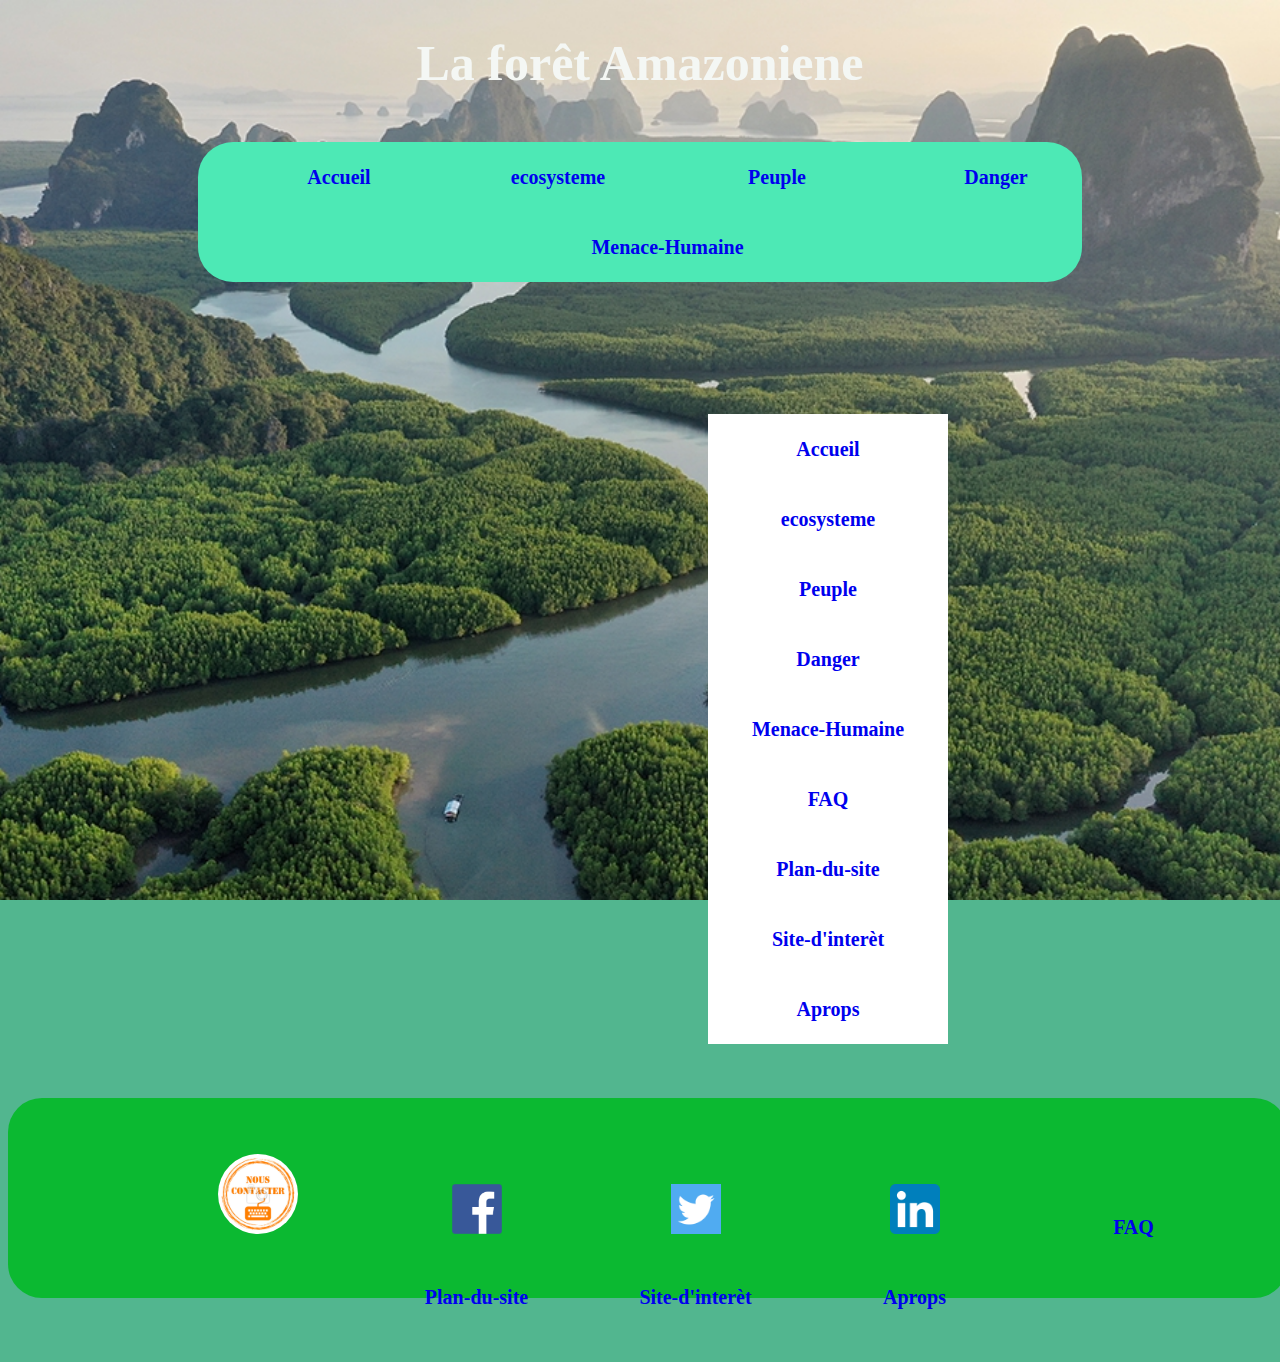
<file: html/plan.html>
<!DOCTYPE html>
<html lang="en">
<head>
  <meta charset="UTF-8">
  <meta http-equiv="X-UA-Compatible" content="IE=edge">
  <meta name="viewport" content="width=device-width, initial-scale=1.0">
  <title> Amazoniene </title>
   <link rel="stylesheet" href="../css/style.css">

</head>
<body>
  
  <header>
  <h1>La forêt Amazoniene</h1>
  <nav>
    <ul class="header2">
      <li><a href="../index.html">Accueil</a></li>
      <li><a href="../html/ecosystem.html">ecosysteme</a></li>
       <li><a href="../html/peuple.html">Peuple</a></li>
       <li><a href="../html/danger.html">Danger</a></li>
       <li><a href="../html/humain.html">Menace-Humaine</a></li>
     </ul>
  </nav>
</header>
    





<div class="plan">
<li><a href="../index.html">Accueil</a></li>
      <li><a href="../html/ecosystem.html">ecosysteme</a></li>
       <li><a href="../html/peuple.html">Peuple</a></li>
       <li><a href="../html/danger.html">Danger</a></li>
       <li><a href="../html/humain.html">Menace-Humaine</a></li>
     </ul>
     <li><a href="../html/FAQ.html">FAQ</a> </li>
     <li><a href="../html/plan.html"> Plan-du-site</a></li>
   <li><a href="../html/site d'Intéret.html"> Site-d'interèt</a></li>
  <li><a href="../html/apropos.html"> Aprops</a></li>
</div>
<br>
<br><br>
<footer>
  <nav >
  <ul class="foot">
    <li><a href="https://mail.google.com/mail/u/0/#inbox?compose=new" target="blank"><img class="contact" src="../image/contacter.jpg"  alt="contact"></a></li>
    <li><a href="https://m.facebook.com/profile.php?id=413673852098902"target="blank" ><img src="../image/Facebook.png" alt="facebook" ></a></li>
     <li><a href="https://twitter.com/JJeanclaudes"target="blank" ><img src="../image/124021.png" alt="twitter" ></a> </li>
      <li><a href="https://www.linkedin.com/in/jeanclaudeson-osias-150192245/"target="blank" ><img src="../image/LinkedIn.png" alt="linkedin" > </a></li>
      <li><a href="../html/FAQ.html">FAQ</a> </li>
      <li><a href="../html/plan.html"> Plan-du-site</a></li>
    <li><a href="../html/site d'Intéret.html"> Site-d'interèt</a></li>
   <li><a href="../html/apropos.html"> Aprops</a></li>
</ul>
  </nav>
</footer>       
</body>
</html>
</file>
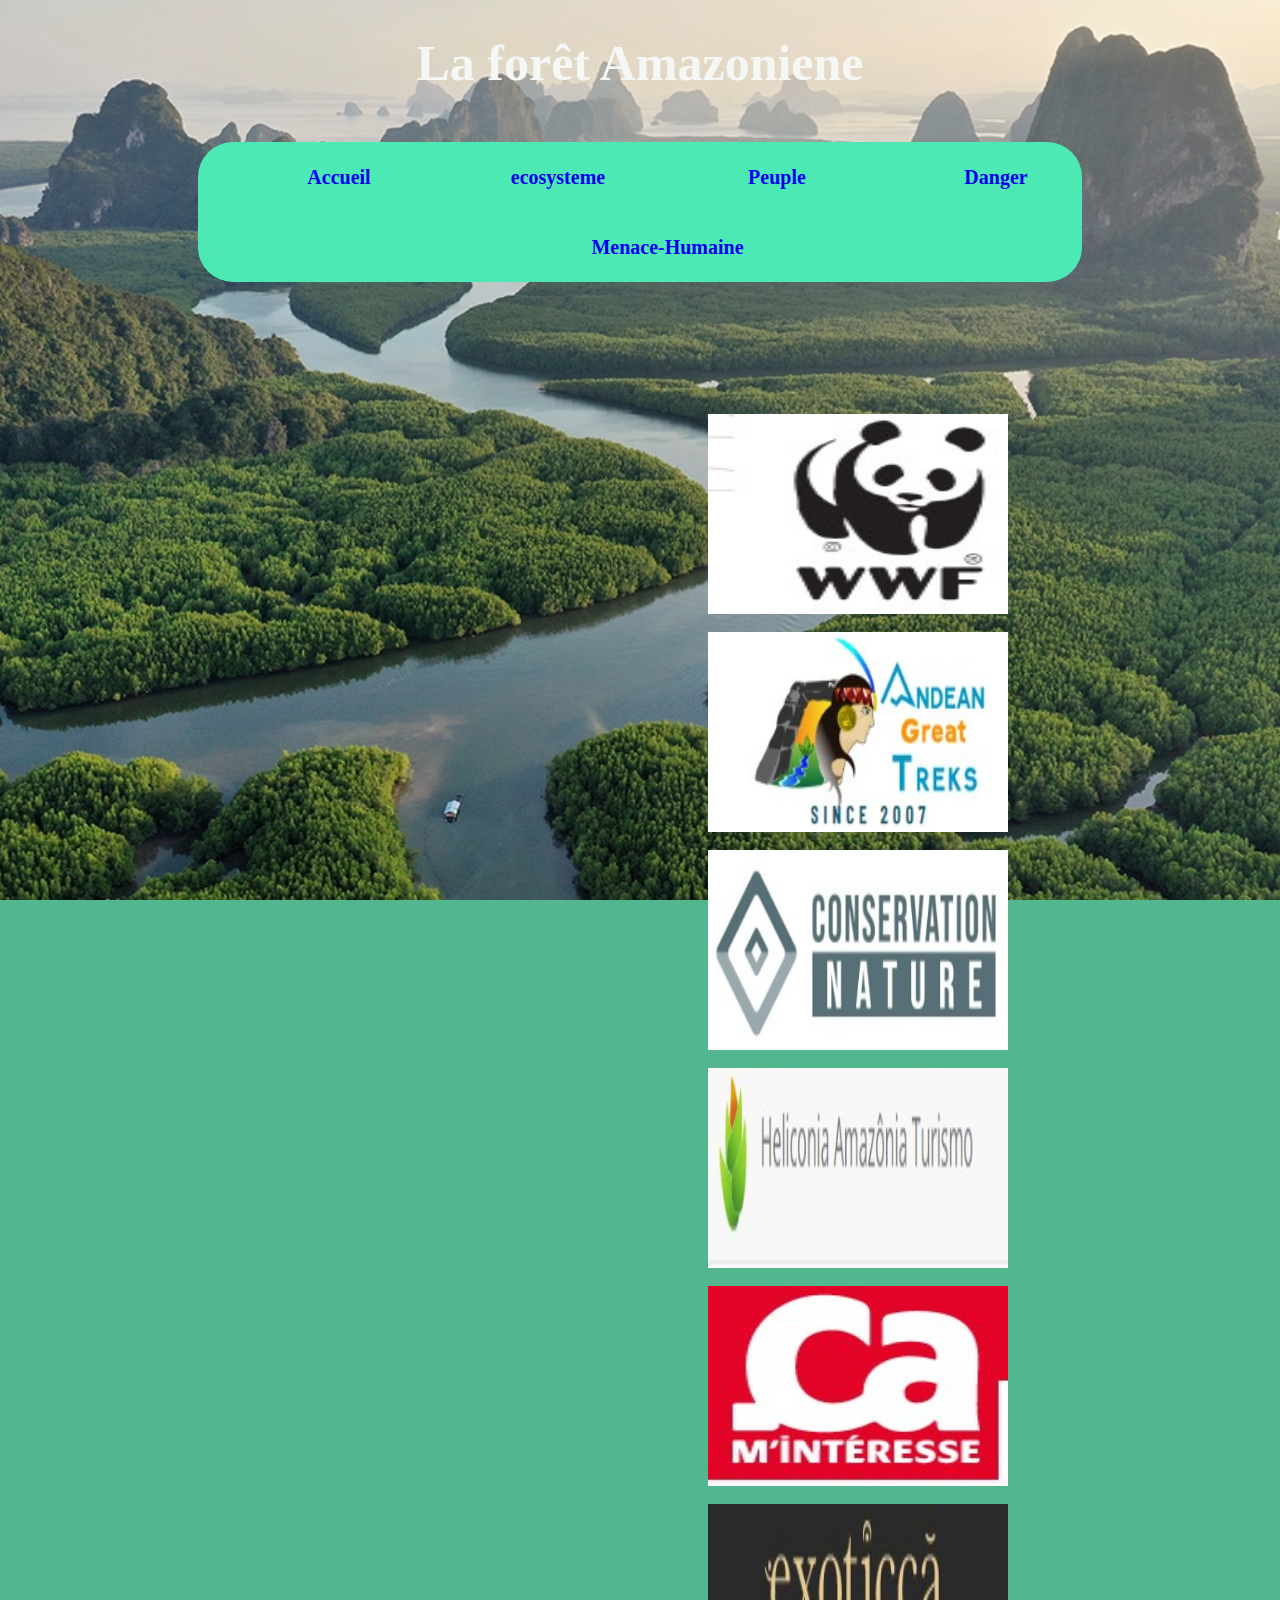
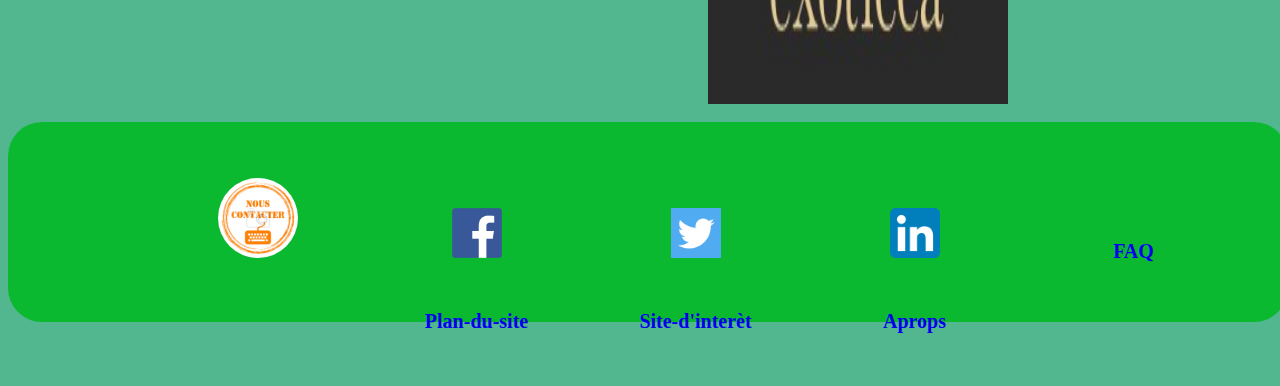
<file: html/site d'Intéret.html>
<!DOCTYPE html>
<html lang="en">
<head>
  <meta charset="UTF-8">
  <meta http-equiv="X-UA-Compatible" content="IE=edge">
  <meta name="viewport" content="width=device-width, initial-scale=1.0">
  <title> Amazoniene </title>
   <link rel="stylesheet" href="../css/style.css">

</head>
<body>
  
  <header>
  <h1>La forêt Amazoniene</h1>
  <nav>
    <ul class="header2">
      <li><a href="../index.html">Accueil</a></li>
      <li><a href="../html/ecosystem.html">ecosysteme</a></li>
       <li><a href="../html/peuple.html">Peuple</a></li>
       <li><a href="../html/danger.html">Danger</a></li>
       <li><a href="../html/humain.html">Menace-Humaine</a></li>
     </ul>
  </nav>
</header>

   <a href="https://www.wwf.fr/espaces-prioritaires/amazonie " target="blank" > <img id="amzon"src="../image/wwf.jpg" alt="wwf"></a>
   <br>
   <a href="https://andeangreattreks.com/fr/tourist-attractions/faune-de-la-jungle-amazonienne-de-manu/" target="_blank" > <img id="amzon" src="../image/eco.jpg" alt="eco"></a>
   <br>
   <a href="https://www.conservation-nature.fr/ecosysteme/jungle/foret-amazonienne/" target="_blank" > <img id="amzon"src="../image/conser.jpg" alt="conser"></a>
   <br>
   <a href="https://www.voyage-amazonie.com/amazonie-vie-fleuve-amazone" target="blank" > <img id="amzon"src="../image/bio.jpg" alt="bio"></a>
   <br>
   <a href="https://www.caminteresse.fr/animaux/pourquoi-lamazonie-abrite-elle-une-grande-biodiversite-11148466/"target="blank" > <img id="amzon"src="../image/bio2.jpg" alt="bio2"></a>
   <br>
   <a href="https://www.exoticca.com/fr/blog/peuples-indigenes-amazonie/"target="blank" > <img id="amzon"src="../image/peuple.jpg" alt="peuple"></a>
 <br>
 <footer>
  <nav >
  <ul class="foot">
    <li><a href="https://mail.google.com/mail/u/0/#inbox?compose=new" target="blank"><img class="contact" src="../image/contacter.jpg"  alt="contact"></a></li>
    <li><a href="https://m.facebook.com/profile.php?id=413673852098902"target="blank" ><img src="../image/Facebook.png" alt="facebook" ></a></li>
     <li><a href="https://twitter.com/JJeanclaudes"target="blank" ><img src="../image/124021.png" alt="twitter" ></a> </li>
      <li><a href="https://www.linkedin.com/in/jeanclaudeson-osias-150192245/"target="blank" ><img src="../image/LinkedIn.png" alt="linkedin" > </a></li>
      <li><a href="../html/FAQ.html">FAQ</a> </li>
      <li><a href="../html/plan.html"> Plan-du-site</a></li>
    <li><a href="../html/site d'Intéret.html"> Site-d'interèt</a></li>
   <li><a href="../html/apropos.html"> Aprops</a></li>
</ul>
  </nav>
</footer>       
</body>
</html>
</file>
<file: css/style.css>
/* contol le header seulement */


   header { 
            z-index:100;
            width: 100%;
            height: 380px;
            text-align: center;
            position: relative;
            background-attachment: fixed;
            
          }
         /*MODIFIE LES IMAGE*/
  #amzone {
           width: 1000px;
           height: 500px;
           margin-left: 400px;
          }
  
          h1 {
        font-size: 50px;
        color: rgb(244, 247, 244);
      }/*Modidifie les image des iste d'interet.*/
      #amzon{
        display: block;
        margin-left: 700px;
        width: 300px;
        height: 200px;
       }
       /*modifie le plan du site*/
       .plan{ margin-left: 700px;
        list-style-type: none;
       }
       .plan a{ display: block;
        width: 200px;
        height: 30px;
        line-height: 30px;
        padding:  20px 20px;
        text-align: center;
        text-decoration: none;
        font-size: 20px;
        font-weight: bold;
        background:white;
      }

       
    
    body { 
          background-image: url("../image/Amazone.jpg");
          background-position:center ;
          background-repeat: no-repeat;
          background-size: cover;
          background-color: rgb(82, 182, 143);
          background-attachment: fixed;
      }
      /*forme de tout le paragraphe*/
 .forme{
    width: 1000px;
    height: 100px;
    text-align: justify;
    margin-left: 400px;
    color: rgb(227, 241, 241);
    font-size: 25px;
    
   }
 /*titre all page*/
  .titre{width: 1000px;
            height: 100px;
            text-align: justify;
            margin-left: 400px;
            font-size: 50px;
            color: rgb(244, 247, 244);}
   

   /*MODIFIE LE HEADER*/
.header2 { 
           text-align: center;
           background-color: rgb(77, 233, 181);
           border-radius: 35px; margin: auto;
           width: 70%;
           margin-top: 50px;
           list-style-type: none;
           margin:right 20px;
           padding: 0px;
         }
/* disposition horizontale des elements  du menu*/
.header2 li {
             display: inline-block;
             position: relative;
             margin-left: 15px;
             width: 200px;
            }
.header2 a {
            /* on va transformer les lien en bloc pour les redimentioner*/
            display: block;
            width: 200px;
            height: 30px;
            line-height: 30px;
            padding:  20px 20px;
            text-align: center;
            text-decoration: none;
            font-size: 20px;
            font-weight: bold;
          }
 





 /* modifie le footer*/
 footer{
       
        background:rgb(11, 185, 49);
        position:absolute;
        bottom: auto;
        width:100%;
        padding-top:50px;
        height:150px;
        text-align: center;
        border-radius: 34px;
        
        
        }
        /* ul du footer .foot*/
 .foot li { display: inline-block;
  position: relative;
  margin-left: 15px;
  width: 200px;
  bottom: 30px;
 
}
/*modifie contacter nous*/



  .foot a{
      display: block;
      text-decoration: none;
      text-align: center;
      width: 200px;
      height: 30px;
      line-height: 30px;
      padding:  20px 20px;
      font-size: 20px;
      font-weight: bold;
  }
  /* cela modifier les icone facebook, twitter, linkind*/
   img {
    height: 50px;
  }
  main{
    position: absolute;
    margin-left: 500px;
  }
   

        .header2 li:hover {background-color: rgb(25, 190, 196);}
        
        /*modifier le FAQ*/
        .accordion {
            font-family: Arial, Tahoma, Verdana;
            background-color: rgb(255, 255, 255); 
            color: #525143;
            cursor: pointer;
            padding: 18px;
            width: 40%;
            margin-left: 500px;
            border: none;
            outline: none;
            transition: 0.10s;
            font-size: 1.2em;
            text-align: center;
            border-radius: 25px;
           }

.accordion:hover {
                  background-color: #ccc;
                 }
.contact{
  height: 80px;
  border-radius: 65px;
}
.panel {
        padding:  10px;
        display: none;
        overflow: hidden;
        border-radius: 40px;
        background-color: rgb(36, 219, 143);
       }

.panel p {
          font-family: Tahoma, Verdana,  Arial;
          font-size: 20px;
          text-align: center;
          
         }
</file>
